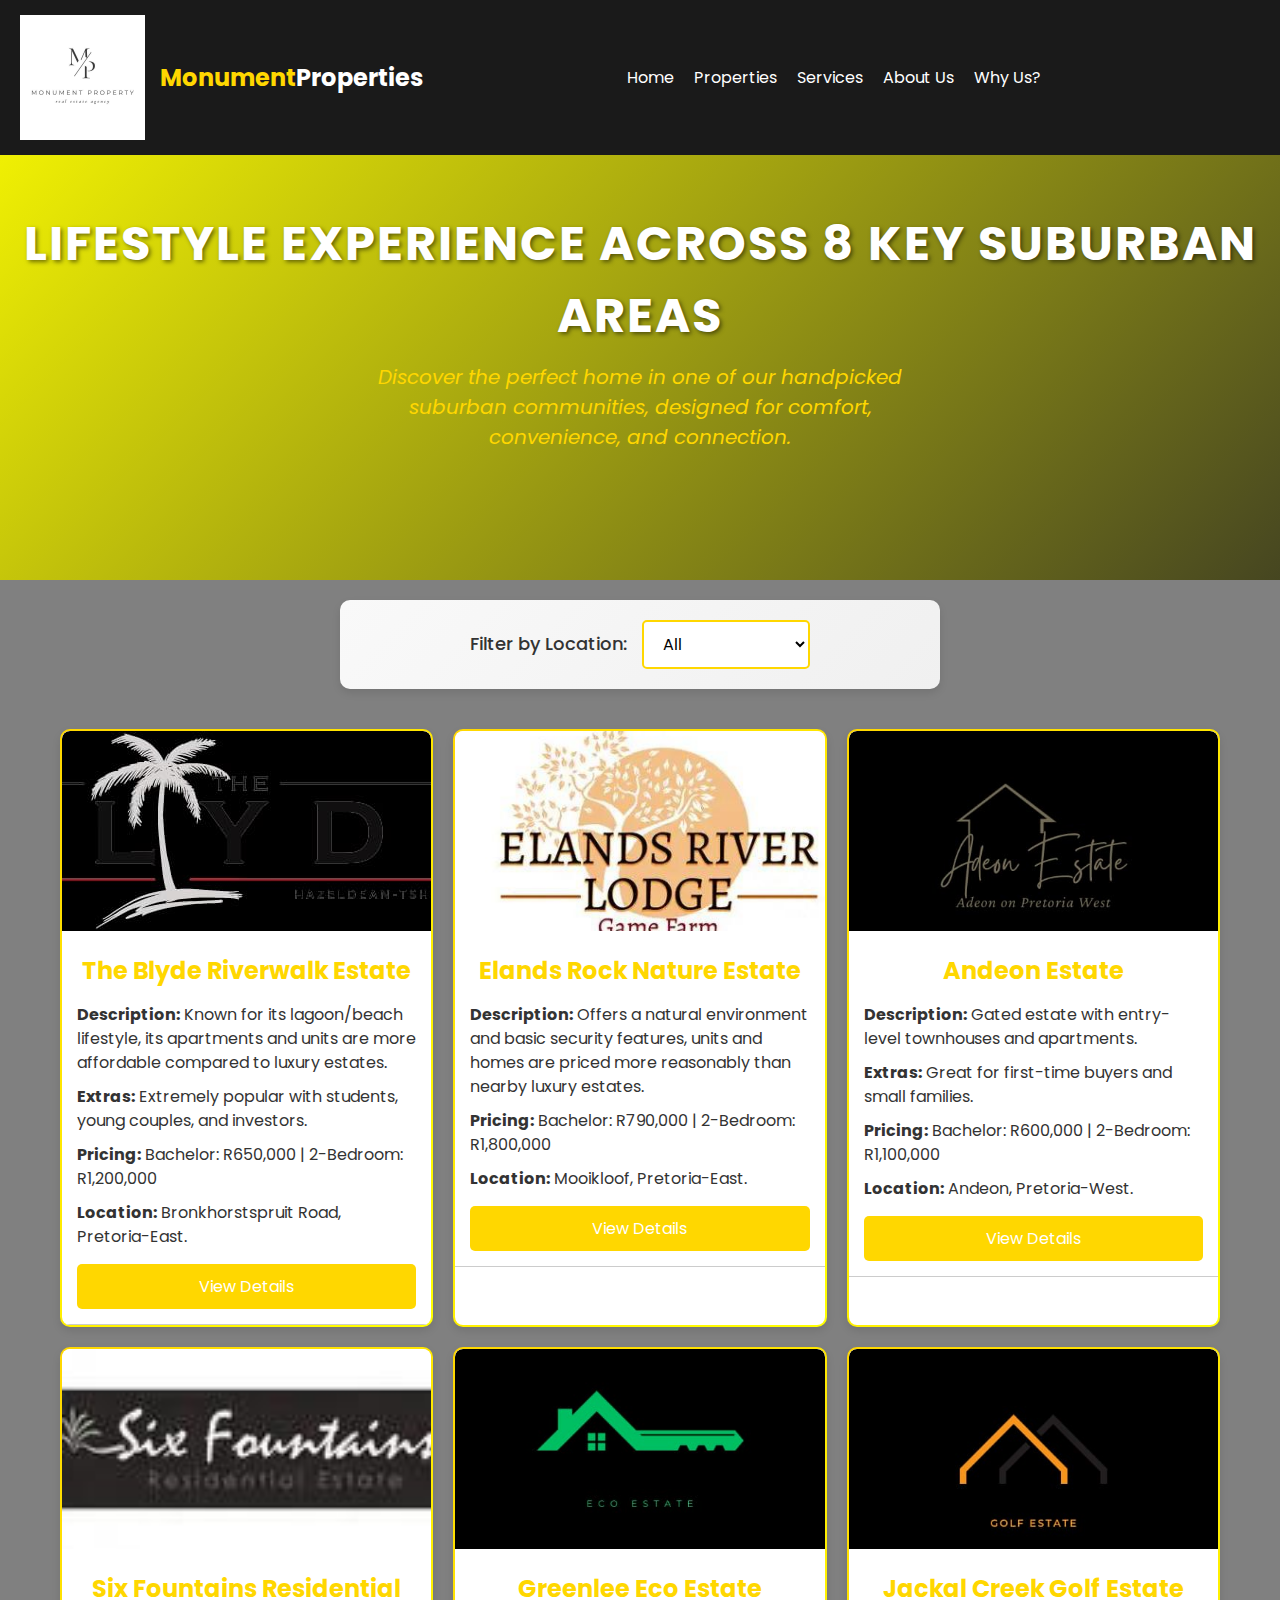
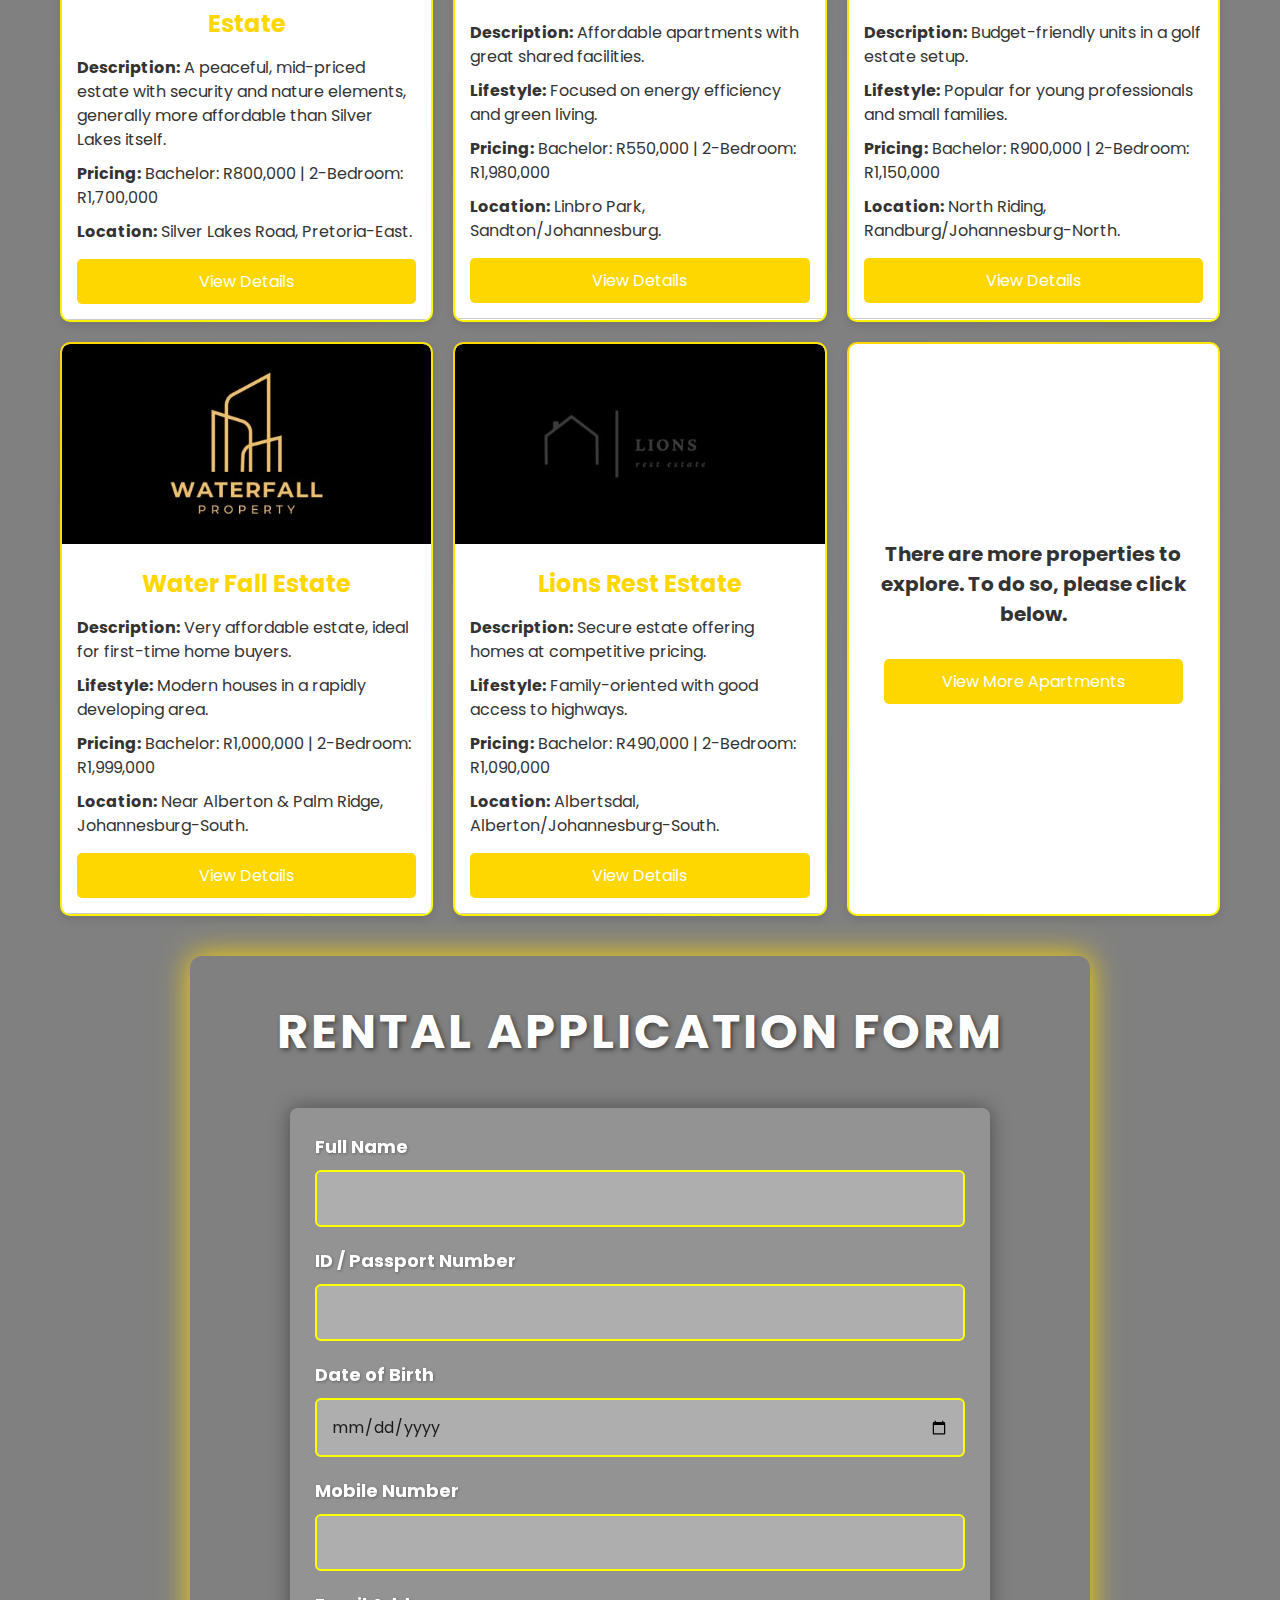
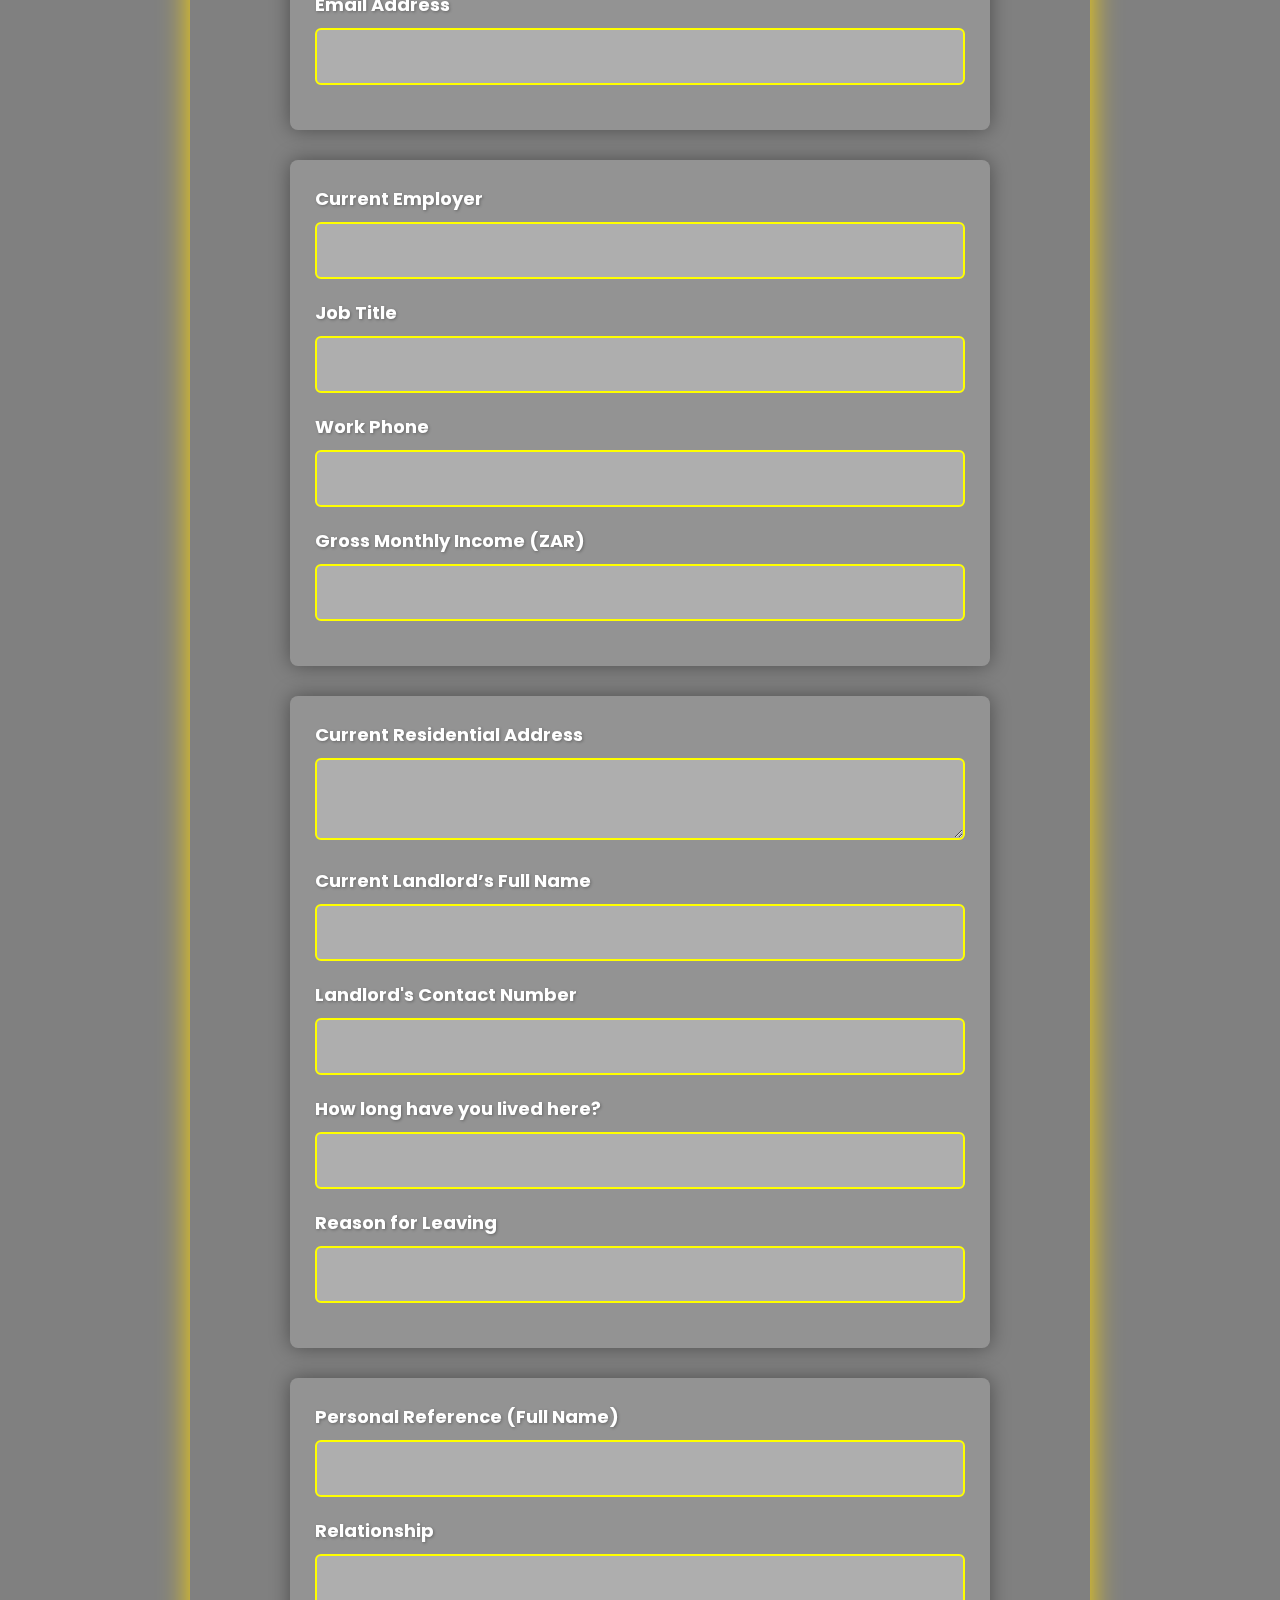
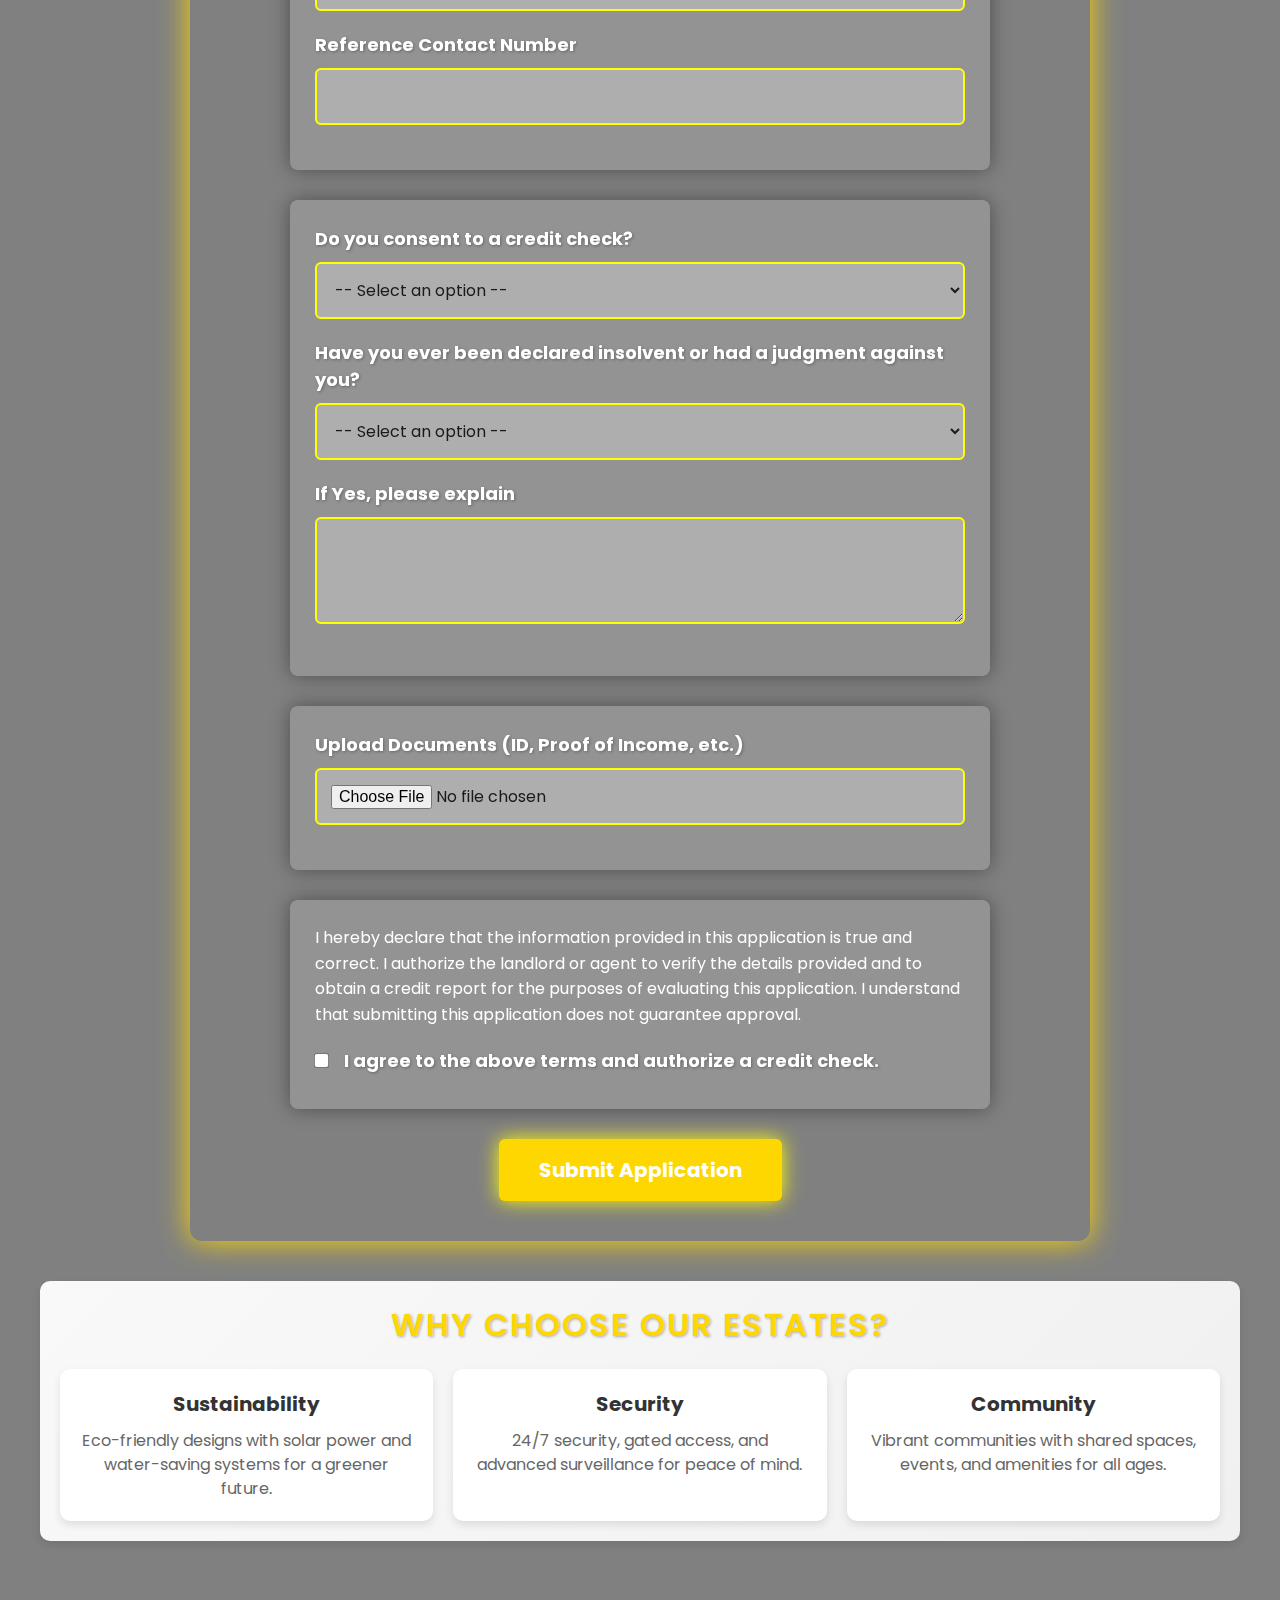
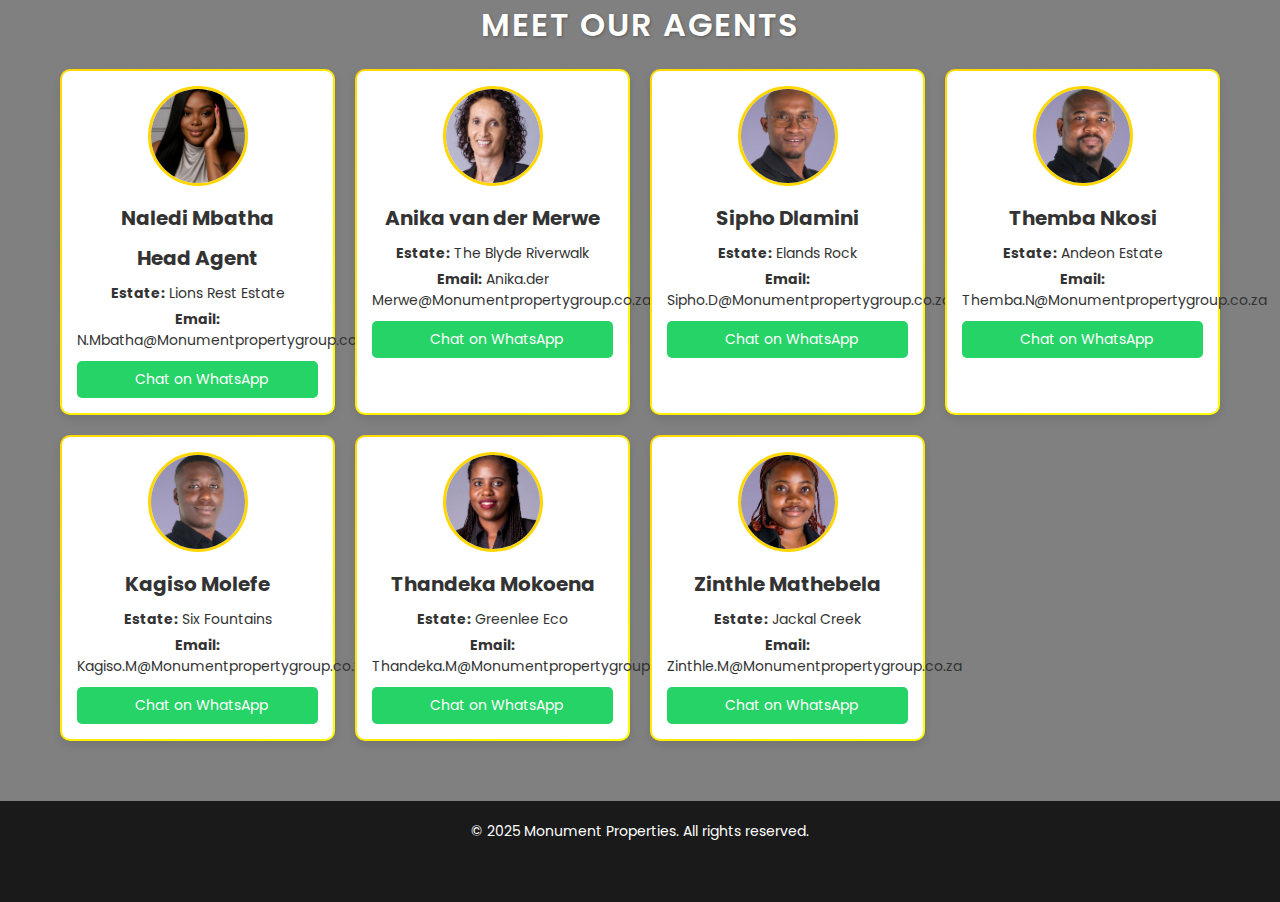
<file: Real-Estate.html>
<!DOCTYPE html>
<html lang="en">
<head>
    <meta charset="UTF-8">
    <meta name="viewport" content="width=device-width, initial-scale=1.0">
    <title>Estates - Monument Properties</title>
    <link rel="stylesheet" href="style.css">
    <link rel="stylesheet" href="https://cdnjs.cloudflare.com/ajax/libs/font-awesome/6.5.2/css/all.min.css" integrity="sha512-SnH5WK+bZxgPHs44uWIX+LLJAJ9/2PkPKZ5QiAj6Ta86w+fsb2TkcmfRyVX3pBnMFcV7oQPJkl9QevSCWr3W6A==" crossorigin="anonymous" referrerpolicy="no-referrer" />
</head>
<body>
    <header>
        <div class="logo-container">
            <img src="Pictures/Logo.jpg" alt="Trinity Properties Logo">
            <div class="company-name">
                <span class="Trinity">Monument</span><span class="Properties">Properties</span>
            </div>
        </div>
        <nav>
            <a href="index.html">Home</a>
            <a href="Real-Estate.html">Properties</a>
            <a href="Services.html">Services</a>
            <a href="AboutUs.html">About Us</a>
            <a href="WhyUs.html">Why Us?</a>
        </nav>
        <div class="icons-container">
            <div class="search-container">
                <form id="search-form">
                    <i class="fas fa-search search-icon" onclick="toggleSearch()"></i>
                    <input type="text" id="search-input" class="search-bar" placeholder="Search Properties...">
                </form>
            </div>
            <div class="user-container">
                <i class="fas fa-user" onclick="toggleAuthModal()"></i>
            </div>
        </div>
    </header>

    <!-- Login/Signup Modal -->
    <div class="auth-modal" id="auth-modal">
        <div class="auth-form">
            <span class="close-btn" onclick="toggleAuthModal()">&times;</span>
            <div class="auth-tabs">
                <button class="tab-btn active" onclick="showTab('login')">Login</button>
                <button class="tab-btn" onclick="showTab('signup')">Sign Up</button>
            </div>
            <!-- Login Form -->
            <div class="form-section active" id="login">
                <form action="https://formspree.io/f/mpwloreq" method="POST">
                    <label for="login-email">Email</label>
                    <input type="email" id="login-email" name="Email" placeholder="Enter your email" required>
                    <label for="login-password">Password</label>
                    <input type="password" id="login-password" name="Password" placeholder="Enter your password" required>
                    <button type="submit">Login</button>
                    <input type="hidden" name="_redirect" value="https://example.com/welcome.html">
                </form>
            </div>
            <!-- Signup Form -->
            <div class="form-section" id="signup">
                <form action="https://formspree.io/f/mpwloreq" method="POST">
                    <label for="signup-name">Full Name</label>
                    <input type="text" id="signup-name" name="Full Name" placeholder="Enter your full name" required>
                    <label for="signup-email">Email</label>
                    <input type="email" id="signup-email" name="Email" placeholder="Enter your email" required>
                    <label for="signup-password">Password</label>
                    <input type="password" id="signup-password" name="Password" placeholder="Create a password" required>
                    <button type="submit">Sign Up</button>
                    <input type="hidden" name="_redirect" value="https://example.com/welcome.html">
                </form>
            </div>
        </div>
    </div>

    <main>
        <section class="real-estates-hero">
            <h1>Lifestyle Experience Across 8 Key Suburban Areas</h1>
            <p>Discover the perfect home in one of our handpicked suburban communities, designed for comfort, convenience, and connection.</p>
        </section>
        <section class="filter-section">
            <label for="lifestyle-filter">Filter by Location: </label>
            <select id="lifestyle-filter">
                <option value="all">All</option>
                <option value="Pretoria">Pretoria</option>
                <option value="Johannesburg">Johannesburg</option>
            </select>
        </section>
        <section class="properties-grid">
            <div class="property-card" data-lifestyle="Pretoria">
                <img src="Pictures/The Blyde.jpg" alt="The Blyde Riverwalk Estate">
                <h3>The Blyde Riverwalk Estate</h3>
                <p><strong>Description:</strong> Known for its lagoon/beach lifestyle, its apartments and units are more affordable compared to luxury estates.</p>
                <p><strong>Extras:</strong> Extremely popular with students, young couples, and investors.</p>
                <p><strong>Pricing:</strong> Bachelor: R650,000 | 2-Bedroom: R1,200,000</p>
                <p><strong>Location:</strong> Bronkhorstspruit Road, Pretoria-East.</p>
                <button class="view-details" data-property="blyde-riverwalk" onclick="toggleDetails('blyde-riverwalk')">View Details</button>
                <div class="details-dropdown" id="dropdown-blyde-riverwalk">
                    <img src="Pictures/H1.jpg" alt="Blyde Riverwalk 2-Bedroom">
                    <p>Spacious 2-bedroom apartment with modern amenities, secure parking, and access to lagoon facilities.</p>
                </div>
            </div>
            <div class="property-card" data-lifestyle="Pretoria">
                <img src="Pictures/ELANDE RIVER.jpg" alt="Elands Rock Nature Estate">
                <h3>Elands Rock Nature Estate</h3>
                <p><strong>Description:</strong> Offers a natural environment and basic security features, units and homes are priced more reasonably than nearby luxury estates.</p>
                <p><strong>Pricing:</strong> Bachelor: R790,000 | 2-Bedroom: R1,800,000</p>
                <p><strong>Location:</strong> Mooikloof, Pretoria-East.</p>
                <button class="view-details" data-property="elands-rock" onclick="toggleDetails('elands-rock')">View Details</button>
                <div class="details-dropdown" id="dropdown-elands-rock">
                    <img src="Pictures/H2.jpg" alt="Elands Rock 2-Bedroom">
                    <p>Spacious 2-bedroom apartment with nature views, secure parking, and community amenities.</p>
                </div>
            </div>
            <div class="property-card" data-lifestyle="Pretoria">
                <img src="Pictures/Adeon.jpg" alt="Andeon Estate">
                <h3>Andeon Estate</h3>
                <p><strong>Description:</strong> Gated estate with entry-level townhouses and apartments.</p>
                <p><strong>Extras:</strong> Great for first-time buyers and small families.</p>
                <p><strong>Pricing:</strong> Bachelor: R600,000 | 2-Bedroom: R1,100,000</p>
                <p><strong>Location:</strong> Andeon, Pretoria-West.</p>
                <button class="view-details" data-property="andeon" onclick="toggleDetails('andeon')">View Details</button>
                <div class="details-dropdown" id="dropdown-andeon">
                    <img src="Pictures/H3.jpg" alt="Andeon 2-Bedroom">
                    <p>Cozy 2-bedroom apartment with modern finishes and secure gated access.</p>
                </div>
            </div>
            <div class="property-card" data-lifestyle="Pretoria">
                <img src="Pictures/SIXFOUNTAINS.jpg" alt="Six Fountains Residential Estate">
                <h3>Six Fountains Residential Estate</h3>
                <p><strong>Description:</strong> A peaceful, mid-priced estate with security and nature elements, generally more affordable than Silver Lakes itself.</p>
                <p><strong>Pricing:</strong> Bachelor: R800,000 | 2-Bedroom: R1,700,000</p>
                <p><strong>Location:</strong> Silver Lakes Road, Pretoria-East.</p>
                <button class="view-details" data-property="six-fountains" onclick="toggleDetails('six-fountains')">View Details</button>
                <div class="details-dropdown" id="dropdown-six-fountains">
                    <img src="Pictures/H4.jpg" alt="Six Fountains 2-Bedroom">
                    <p>Modern 2-bedroom apartment with access to nature trails and secure facilities.</p>
                </div>
            </div>
            <div class="property-card" data-lifestyle="Johannesburg">
                <img src="Pictures/Eco Estate.jpg" alt="Greenlee Eco Estate">
                <h3>Greenlee Eco Estate</h3>
                <p><strong>Description:</strong> Affordable apartments with great shared facilities.</p>
                <p><strong>Lifestyle:</strong> Focused on energy efficiency and green living.</p>
                <p><strong>Pricing:</strong> Bachelor: R550,000 | 2-Bedroom: R1,980,000</p>
                <p><strong>Location:</strong> Linbro Park, Sandton/Johannesburg.</p>
                <button class="view-details" data-property="greenlee-eco" onclick="toggleDetails('greenlee-eco')">View Details</button>
                <div class="details-dropdown" id="dropdown-greenlee-eco">
                    <img src="Pictures/H5.jpg" alt="Greenlee Eco 2-Bedroom">
                    <p>Eco-friendly 2-bedroom apartment with solar power and green community spaces.</p>
                </div>
            </div>
            <div class="property-card" data-lifestyle="Johannesburg">
                <img src="Pictures/Golf Estate.jpg" alt="Jackal Creek Golf Estate">
                <h3>Jackal Creek Golf Estate</h3>
                <p><strong>Description:</strong> Budget-friendly units in a golf estate setup.</p>
                <p><strong>Lifestyle:</strong> Popular for young professionals and small families.</p>
                <p><strong>Pricing:</strong> Bachelor: R900,000 | 2-Bedroom: R1,150,000</p>
                <p><strong>Location:</strong> North Riding, Randburg/Johannesburg-North.</p>
                <button class="view-details" data-property="jackal-creek" onclick="toggleDetails('jackal-creek')">View Details</button>
                <div class="details-dropdown" id="dropdown-jackal-creek">
                    <img src="Pictures/H7.jpg" alt="Jackal Creek 2-Bedroom">
                    <p>Modern 2-bedroom apartment with golf course views and community amenities.</p>
                </div>
            </div>
            <div class="property-card" data-lifestyle="Johannesburg">
                <img src="Pictures/Waterfall.jpg" alt="Water Fall Estate">
                <h3>Water Fall Estate</h3>
                <p><strong>Description:</strong> Very affordable estate, ideal for first-time home buyers.</p>
                <p><strong>Lifestyle:</strong> Modern houses in a rapidly developing area.</p>
                <p><strong>Pricing:</strong> Bachelor: R1,000,000 | 2-Bedroom: R1,999,000</p>
                <p><strong>Location:</strong> Near Alberton & Palm Ridge, Johannesburg-South.</p>
                <button class="view-details" data-property="water-fall" onclick="toggleDetails('water-fall')">View Details</button>
                <div class="details-dropdown" id="dropdown-water-fall">
                    <img src="Pictures/H8.jpg" alt="Water Fall 2-Bedroom">
                    <p>Spacious 2-bedroom home with modern design and secure access.</p>
                </div>
            </div>
            <div class="property-card" data-lifestyle="Johannesburg">
                <img src="Pictures/Lions.jpg" alt="Lions Rest Estate">
                <h3>Lions Rest Estate</h3>
                <p><strong>Description:</strong> Secure estate offering homes at competitive pricing.</p>
                <p><strong>Lifestyle:</strong> Family-oriented with good access to highways.</p>
                <p><strong>Pricing:</strong> Bachelor: R490,000 | 2-Bedroom: R1,090,000</p>
                <p><strong>Location:</strong> Albertsdal, Alberton/Johannesburg-South.</p>
                <button class="view-details" data-property="lions-rest" onclick="toggleDetails('lions-rest')">View Details</button>
                <div class="details-dropdown" id="dropdown-lions-rest">
                    <img src="Pictures/H9.jpg" alt="Lions Rest 2-Bedroom">
                    <p>Cozy 2-bedroom home with family-friendly amenities and secure access.</p>
                </div>
            </div>
            <!-- Apartments Card -->
            <div class="apartments-card">
                <h3>There are more properties to explore. To do so, please click below.</h3>
                <button class="view-more apartments" onclick="toggleApartments()">View More Apartments</button>
            </div>
        </section>

        <!-- Apartments Section -->
        <section class="apartments-section" id="apartments-section" style="display: none;">
            <h2>Different Types of Apartments</h2>
            <p>Explore various apartment options across our estates, including types, prices, locations, and detailed information.</p>
            <div class="apartments-grid">
                <!-- Apartment Card 1: Bachelor Apartment - The Blyde Riverwalk Estate -->
                <div class="property-card" data-lifestyle="Pretoria">
                    <img src="Pictures/The Blyde.jpg" alt="Bachelor Apartment in The Blyde Riverwalk Estate">
                    <h3>Bachelor Apartment - The Blyde Riverwalk Estate</h3>
                    <p><strong>Description:</strong> Compact unit ideal for students or singles, with access to lagoon and beach lifestyle.</p>
                    <p><strong>Extras:</strong> Secure parking, community facilities.</p>
                    <p><strong>Price:</strong> R650,000</p>
                    <p><strong>Location:</strong> Bronkhorstspruit Road, Pretoria-East.</p>
                    <button class="view-details" data-property="blyde-bachelor" onclick="toggleDetails('blyde-bachelor')">View Details</button>
                    <div class="details-dropdown" id="dropdown-blyde-bachelor">
                        <div class="carousel">
                            <div class="carousel-images">
                                <img src="Pictures/apartments/A1/A1.jpg" alt="Bachelor Interior 1" class="carousel-image active">
                                <img src="Pictures/apartments/A1/A2.jpg" alt="Bachelor Interior 2" class="carousel-image">
                                <img src="Pictures/apartments/A1/A3.jpg" alt="Bachelor Interior 3" class="carousel-image">
                                <img src="Pictures/apartments/A1/A4.jpg" alt="Bachelor Interior 4" class="carousel-image">
                                <img src="Pictures/apartments/A1/A5.jpg" alt="Bachelor Interior 5" class="carousel-image">
                                <img src="Pictures/apartments/A1/A6.jpg" alt="Bachelor Interior 6" class="carousel-image">
                                <img src="Pictures/apartments/A1/A7.jpg" alt="Bachelor Interior 7" class="carousel-image">
                                <img src="Pictures/apartments/A1/A8.jpg" alt="Bachelor Interior 8" class="carousel-image">
                                <img src="Pictures/apartments/A1/A9.jpg" alt="Bachelor Interior 9" class="carousel-image">
                                <img src="Pictures/apartments/A1/A10.jpg" alt="Bachelor Interior 10" class="carousel-image">
                            </div>
                            <button class="carousel-prev" onclick="changeSlide('blyde-bachelor', -1)">&#10094;</button>
                            <button class="carousel-next" onclick="changeSlide('blyde-bachelor', 1)">&#10095;</button>
                        </div>
                        <p>Modern finishes, open-plan layout, and proximity to amenities.</p>
                    </div>
                </div>
                <!-- Apartment Card 2: Bachelor Apartment - Adeon Estate -->
                <div class="property-card" data-lifestyle="Pretoria">
                    <img src="Pictures/Adeon.jpg" alt="Bachelor Apartment in Adeon Estate">
                    <h3>Bachelor Apartment - Adeon Estate</h3>
                    <p><strong>Description:</strong> Spacious apartment for young couples or small families, affordable luxury.</p>
                    <p><strong>Extras:</strong> Balcony, gym access, investor-friendly.</p>
                    <p><strong>Price:</strong> R600,000</p>
                    <p><strong>Location:</strong> Andeon, Pretoria-West.</p>
                    <button class="view-details" data-property="andeon-bachelor" onclick="toggleDetails('andeon-bachelor')">View Details</button>
                    <div class="details-dropdown" id="dropdown-andeon-bachelor">
                        <div class="carousel">
                            <div class="carousel-images">
                                <img src="Pictures/apartments/A2/B1.jpg" alt="2-Bedroom Interior 1" class="carousel-image active">
                                <img src="Pictures/apartments/A2/B2.jpg" alt="2-Bedroom Interior 2" class="carousel-image">
                                <img src="Pictures/apartments/A2/B3.jpg" alt="2-Bedroom Interior 3" class="carousel-image">
                                <img src="Pictures/apartments/A2/B4.jpg" alt="2-Bedroom Interior 4" class="carousel-image">
                                <img src="Pictures/apartments/A2/B5.jpg" alt="2-Bedroom Interior 5" class="carousel-image">
                                <img src="Pictures/apartments/A2/B6.jpg" alt="2-Bedroom Interior 6" class="carousel-image">
                                <img src="Pictures/apartments/A2/B7.jpg" alt="2-Bedroom Interior 7" class="carousel-image">
                                <img src="Pictures/apartments/A2/B8.jpg" alt="2-Bedroom Interior 8" class="carousel-image">
                                <img src="Pictures/apartments/A2/B9.jpg" alt="2-Bedroom Interior 9" class="carousel-image">
                                <img src="Pictures/apartments/A2/B10.jpg" alt="2-Bedroom Interior 10" class="carousel-image">
                            </div>
                            <button class="carousel-prev" onclick="changeSlide('andeon-bachelor', -1)">&#10094;</button>
                            <button class="carousel-next" onclick="changeSlide('andeon-bachelor', 1)">&#10095;</button>
                        </div>
                        <p>Two bathrooms, modern kitchen, and scenic views.</p>
                    </div>
                </div>
                <!-- Apartment Card 3: Bachelor Apartment - Elands Rock Nature Estate -->
                <div class="property-card" data-lifestyle="Pretoria">
                    <img src="Pictures/ELANDE RIVER.jpg" alt="Bachelor Apartment in Elands Rock Nature Estate">
                    <h3>Bachelor Apartment - Elands Rock Nature Estate</h3>
                    <p><strong>Description:</strong> Nature-inspired unit with basic security and reasonable pricing.</p>
                    <p><strong>Extras:</strong> Hiking trails, pet-friendly.</p>
                    <p><strong>Price:</strong> R790,000</p>
                    <p><strong>Location:</strong> Mooikloof, Pretoria-East.</p>
                    <button class="view-details" data-property="elands-bachelor" onclick="toggleDetails('elands-bachelor')">View Details</button>
                    <div class="details-dropdown" id="dropdown-elands-bachelor">
                        <div class="carousel">
                            <div class="carousel-images">
                                <img src="Pictures/apartments/A3/C1.jpg" alt="Bachelor Interior 1" class="carousel-image active">
                                <img src="Pictures/apartments/A3/C2.jpg" alt="Bachelor Interior 2" class="carousel-image">
                                <img src="Pictures/apartments/A3/C3.jpg" alt="Bachelor Interior 3" class="carousel-image">
                                <img src="Pictures/apartments/A3/C4.jpg" alt="Bachelor Interior 4" class="carousel-image">
                                <img src="Pictures/apartments/A3/C5.jpg" alt="Bachelor Interior 5" class="carousel-image">
                                <img src="Pictures/apartments/A3/C6.jpg" alt="Bachelor Interior 6" class="carousel-image">
                                <img src="Pictures/apartments/A3/C7.jpg" alt="Bachelor Interior 7" class="carousel-image">
                                <img src="Pictures/apartments/A3/C8.jpg" alt="Bachelor Interior 8" class="carousel-image">
                                <img src="Pictures/apartments/A3/C9.jpg" alt="Bachelor Interior 9" class="carousel-image">
                                <img src="Pictures/apartments/A3/C10.jpg" alt="Bachelor Interior 10" class="carousel-image">
                            </div>
                            <button class="carousel-prev" onclick="changeSlide('elands-bachelor', -1)">&#10094;</button>
                            <button class="carousel-next" onclick="changeSlide('elands-bachelor', 1)">&#10095;</button>
                        </div>
                        <p>Cozy space surrounded by natural environment.</p>
                    </div>
                </div>
                <!-- Apartment Card 4: 2-Bedroom Apartment - Greenlee Eco Estate -->
                <div class="property-card" data-lifestyle="Johannesburg">
                    <img src="Pictures/GREENLEE.jpg" alt="2-Bedroom Apartment in Greenlee Eco Estate">
                    <h3>2-Bedroom Apartment - Greenlee Eco Estate</h3>
                    <p><strong>Description:</strong> Eco-friendly apartment focused on sustainability and shared facilities.</p>
                    <p><strong>Extras:</strong> Solar power, green spaces.</p>
                    <p><strong>Price:</strong> R1,980,000</p>
                    <p><strong>Location:</strong> Linbro Park, Sandton/Johannesburg.</p>
                    <button class="view-details" data-property="greenlee-2bed" onclick="toggleDetails('greenlee-2bed')">View Details</button>
                    <div class="details-dropdown" id="dropdown-greenlee-2bed">
                        <div class="carousel">
                            <div class="carousel-images">
                                <img src="Pictures/apartments/A4/D1.jpg" alt="2-Bedroom Interior 1" class="carousel-image active">
                                <img src="Pictures/apartments/A4/D2.jpg" alt="2-Bedroom Interior 2" class="carousel-image">
                                <img src="Pictures/apartments/A4/D3.jpg" alt="2-Bedroom Interior 3" class="carousel-image">
                                <img src="Pictures/apartments/A4/D4.jpg" alt="2-Bedroom Interior 4" class="carousel-image">
                                <img src="Pictures/apartments/A4/D5.jpg" alt="2-Bedroom Interior 5" class="carousel-image">
                                <img src="Pictures/apartments/A4/D6.jpg" alt="2-Bedroom Interior 6" class="carousel-image">
                                <img src="Pictures/apartments/A4/D7.jpg" alt="2-Bedroom Interior 7" class="carousel-image">
                                <img src="Pictures/apartments/A4/D8.jpg" alt="2-Bedroom Interior 8" class="carousel-image">
                                <img src="Pictures/apartments/A4/D9.jpg" alt="2-Bedroom Interior 9" class="carousel-image">
                                <img src="Pictures/apartments/A4/Crop93x62.jpg" alt="2-Bedroom Interior 10" class="carousel-image">
                            </div>
                            <button class="carousel-prev" onclick="changeSlide('greenlee-2bed', -1)">&#10094;</button>
                            <button class="carousel-next" onclick="changeSlide('greenlee-2bed', 1)">&#10095;</button>
                        </div>
                        <p>Energy-efficient design with modern amenities.</p>
                    </div>
                </div>
                <!-- Apartment Card 5: 2-Bedroom Apartment - Six Fountains Residential Estate -->
                <div class="property-card" data-lifestyle="Johannesburg">
                    <img src="Pictures/SIXFOUNTAINS.jpg" alt="2-Bedroom Apartment in Six Fountains Residential Estate">
                    <h3>2-Bedroom Apartment - Six Fountains Residential Estate</h3>
                    <p><strong>Description:</strong> Eco-friendly apartment focused on sustainability and shared facilities.</p>
                    <p><strong>Extras:</strong> Solar power, green spaces.</p>
                    <p><strong>Price:</strong> R1,700,000</p>
                    <p><strong>Location:</strong> Silver Lakes Road, Pretoria-East.</p>
                    <button class="view-details" data-property="sixfountains-2bed" onclick="toggleDetails('sixfountains-2bed')">View Details</button>
                    <div class="details-dropdown" id="dropdown-sixfountains-2bed">
                        <div class="carousel">
                            <div class="carousel-images">
                                <img src="Pictures/apartments/A5/E1.jpg" alt="2-Bedroom Interior 1" class="carousel-image active">
                                <img src="Pictures/apartments/A5/E2.jpg" alt="2-Bedroom Interior 2" class="carousel-image">
                                <img src="Pictures/apartments/A5/E3.jpg" alt="2-Bedroom Interior 3" class="carousel-image">
                                <img src="Pictures/apartments/A5/E4.jpg" alt="2-Bedroom Interior 4" class="carousel-image">
                                <img src="Pictures/apartments/A5/E5.jpg" alt="2-Bedroom Interior 5" class="carousel-image">
                                <img src="Pictures/apartments/A5/E6.jpg" alt="2-Bedroom Interior 6" class="carousel-image">
                                <img src="Pictures/apartments/A5/E7.jpg" alt="2-Bedroom Interior 7" class="carousel-image">
                                <img src="Pictures/apartments/A5/E8.jpg" alt="2-Bedroom Interior 8" class="carousel-image">
                                <img src="Pictures/apartments/A5/E9.jpg" alt="2-Bedroom Interior 9" class="carousel-image">
                                <img src="Pictures/apartments/A5/Crop320x213.jpg" alt="2-Bedroom Interior 10" class="carousel-image">
                            </div>
                            <button class="carousel-prev" onclick="changeSlide('sixfountains-2bed', -1)">&#10094;</button>
                            <button class="carousel-next" onclick="changeSlide('sixfountains-2bed', 1)">&#10095;</button>
                        </div>
                        <p>Luxurious Experience.</p>
                    </div>
                </div>
                <!-- Apartment Card 6: 2-Bedroom Apartment - Greenlee Eco Estate -->
                <div class="property-card" data-lifestyle="Johannesburg">
                    <img src="Pictures/Eco Estate.jpg" alt="2-Bedroom Apartment in Greenlee Eco Estate">
                    <h3>2-Bedroom Apartment - Greenlee Eco Estate</h3>
                    <p><strong>Description:</strong> Eco-friendly apartment focused on sustainability and shared facilities.</p>
                    <p><strong>Extras:</strong> Solar power, green spaces.</p>
                    <p><strong>Price:</strong> R1,980,000</p>
                    <p><strong>Location:</strong> Linbro Park, Sandton/Johannesburg.</p>
                    <button class="view-details" data-property="eco-2bed" onclick="toggleDetails('eco-2bed')">View Details</button>
                    <div class="details-dropdown" id="dropdown-eco-2bed">
                        <div class="carousel">
                            <div class="carousel-images">
                                <img src="Pictures/apartments/A6/F1.jpg" alt="2-Bedroom Interior 1" class="carousel-image active">
                                <img src="Pictures/apartments/A6/F2.jpg" alt="2-Bedroom Interior 2" class="carousel-image">
                                <img src="Pictures/apartments/A6/F3.jpg" alt="2-Bedroom Interior 3" class="carousel-image">
                                <img src="Pictures/apartments/A6/F4.jpg" alt="2-Bedroom Interior 4" class="carousel-image">
                                <img src="Pictures/apartments/A6/F5.jpg" alt="2-Bedroom Interior 5" class="carousel-image">
                                <img src="Pictures/apartments/A6/F6.jpg" alt="2-Bedroom Interior 6" class="carousel-image">
                                <img src="Pictures/apartments/A6/F7.jpg" alt="2-Bedroom Interior 7" class="carousel-image">
                                <img src="Pictures/apartments/A6/F8.jpg" alt="2-Bedroom Interior 8" class="carousel-image">
                                <img src="Pictures/apartments/A6/F9.jpg" alt="2-Bedroom Interior 9" class="carousel-image">
                                <img src="Pictures/apartments/A6/Crop320x213.jpg" alt="2-Bedroom Interior 10" class="carousel-image">
                            </div>
                            <button class="carousel-prev" onclick="changeSlide('eco-2bed', -1)">&#10094;</button>
                            <button class="carousel-next" onclick="changeSlide('eco-2bed', 1)">&#10095;</button>
                        </div>
                        <p>Energy-efficient design with modern amenities.</p>
                    </div>
                </div>
                <!-- Apartment Card 7: 2-Bedroom Apartment - Jackal Creek Golf Estate -->
                <div class="property-card" data-lifestyle="Johannesburg">
                    <img src="Pictures/Golf Estate.jpg" alt="2-Bedroom Apartment in Jackal Creek Golf Estate">
                    <h3>2-Bedroom Apartment - Jackal Creek Golf Estate</h3>
                    <p><strong>Description:</strong> Eco-friendly apartment focused on sustainability and shared facilities.</p>
                    <p><strong>Extras:</strong> Solar power, green spaces.</p>
                    <p><strong>Price:</strong> R1,150,000</p>
                    <p><strong>Location:</strong> North Riding, Randburg/Johannesburg-North.</p>
                    <button class="view-details" data-property="golf-2bed" onclick="toggleDetails('golf-2bed')">View Details</button>
                    <div class="details-dropdown" id="dropdown-golf-2bed">
                        <div class="carousel">
                            <div class="carousel-images">
                                <img src="Pictures/apartments/A7/G1.jpg" alt="2-Bedroom Interior 1" class="carousel-image active">
                                <img src="Pictures/apartments/A7/G2.jpg" alt="2-Bedroom Interior 2" class="carousel-image">
                                <img src="Pictures/apartments/A7/G3.jpg" alt="2-Bedroom Interior 3" class="carousel-image">
                                <img src="Pictures/apartments/A7/G4.jpg" alt="2-Bedroom Interior 4" class="carousel-image">
                                <img src="Pictures/apartments/A7/G5.jpg" alt="2-Bedroom Interior 5" class="carousel-image">
                                <img src="Pictures/apartments/A7/G6.jpg" alt="2-Bedroom Interior 6" class="carousel-image">
                                <img src="Pictures/apartments/A7/G7.jpg" alt="2-Bedroom Interior 7" class="carousel-image">
                                <img src="Pictures/apartments/A7/G8.jpg" alt="2-Bedroom Interior 8" class="carousel-image">
                                <img src="Pictures/apartments/A7/G9.jpg" alt="2-Bedroom Interior 9" class="carousel-image">
                                <img src="Pictures/apartments/A7/Crop320x213.jpg" alt="2-Bedroom Interior 10" class="carousel-image">
                            </div>
                            <button class="carousel-prev" onclick="changeSlide('golf-2bed', -1)">&#10094;</button>
                            <button class="carousel-next" onclick="changeSlide('golf-2bed', 1)">&#10095;</button>
                        </div>
                        <p>Energy-efficient design with modern amenities.</p>
                    </div>
                </div>
                <!-- Apartment Card 8: Bachelor Apartment - Water Fall Estate -->
                <div class="property-card" data-lifestyle="Pretoria">
                    <img src="Pictures/Waterfall.jpg" alt="Bachelor Apartment in Elands Water Fall Estate">
                    <h3>Bachelor Apartment - Water Fall Estate</h3>
                    <p><strong>Description:</strong> Nature-inspired unit with basic security and reasonable pricing.</p>
                    <p><strong>Extras:</strong> Hiking trails, pet-friendly.</p>
                    <p><strong>Price:</strong> R1,000,000</p>
                    <p><strong>Location:</strong> Near Alberton & Palm Ridge, Johannesburg-South.</p>
                    <button class="view-details" data-property="Waterfall-bachelor" onclick="toggleDetails('Waterfall-bachelor')">View Details</button>
                    <div class="details-dropdown" id="dropdown-Waterfall-bachelor">
                        <div class="carousel">
                            <div class="carousel-images">
                                <img src="Pictures/apartments/A8/H1.jpg" alt="Bachelor Interior 1" class="carousel-image active">
                                <img src="Pictures/apartments/A8/H2.jpg" alt="Bachelor Interior 2" class="carousel-image">
                                <img src="Pictures/apartments/A8/H3.jpg" alt="Bachelor Interior 3" class="carousel-image">
                                <img src="Pictures/apartments/A8/H4.jpg" alt="Bachelor Interior 4" class="carousel-image">
                                <img src="Pictures/apartments/A8/H5.jpg" alt="Bachelor Interior 5" class="carousel-image">
                                <img src="Pictures/apartments/A8/H6.jpg" alt="Bachelor Interior 6" class="carousel-image">
                                <img src="Pictures/apartments/A8/H7.jpg" alt="Bachelor Interior 7" class="carousel-image">
                                <img src="Pictures/apartments/A8/H8.jpg" alt="Bachelor Interior 8" class="carousel-image">
                                <img src="Pictures/apartments/A8/H9.jpg" alt="Bachelor Interior 9" class="carousel-image">
                                <img src="Pictures/apartments/A8/H10.jpg" alt="Bachelor Interior 10" class="carousel-image">
                            </div>
                            <button class="carousel-prev" onclick="changeSlide('Waterfall-bachelor', -1)">&#10094;</button>
                            <button class="carousel-next" onclick="changeSlide('Waterfall-bachelor', 1)">&#10095;</button>
                        </div>
                        <p>Cozy space surrounded by natural environment.</p>
                    </div>
                </div>
                <!-- Apartment Card 9: Bachelor Apartment - Lions Rest Estate -->
                <div class="property-card" data-lifestyle="Pretoria">
                    <img src="Pictures/Lions.jpg" alt="Bachelor Apartment in Lions Rest Estate">
                    <h3>Bachelor Apartment - Lions Rest Estate</h3>
                    <p><strong>Description:</strong> Nature-inspired unit with basic security and reasonable pricing.</p>
                    <p><strong>Extras:</strong> Hiking trails, pet-friendly.</p>
                    <p><strong>Price:</strong> R490,000</p>
                    <p><strong>Location:</strong> Albertsdal, Alberton/Johannesburg-South.</p>
                    <button class="view-details" data-property="Lions-bachelor" onclick="toggleDetails('Lions-bachelor')">View Details</button>
                    <div class="details-dropdown" id="dropdown-Lions-bachelor">
                        <div class="carousel">
                            <div class="carousel-images">
                                <img src="Pictures/apartments/A4/A3/C1.jpg" alt="Bachelor Interior 1" class="carousel-image active">
                                <img src="Pictures/apartments/A4/A3/C2.jpg" alt="Bachelor Interior 2" class="carousel-image">
                                <img src="Pictures/apartments/A4/A3/C3.jpg" alt="Bachelor Interior 3" class="carousel-image">
                                <img src="Pictures/apartments/A4/A3/C4.jpg" alt="Bachelor Interior 4" class="carousel-image">
                                <img src="Pictures/apartments/A4/A3/C5.jpg" alt="Bachelor Interior 5" class="carousel-image">
                                <img src="Pictures/apartments/A4/A3/C6.jpg" alt="Bachelor Interior 6" class="carousel-image">
                                <img src="Pictures/apartments/A4/A3/C7.jpg" alt="Bachelor Interior 7" class="carousel-image">
                                <img src="Pictures/apartments/A4/A3/C8.jpg" alt="Bachelor Interior 8" class="carousel-image">
                                <img src="Pictures/apartments/A4/A3/C9.jpg" alt="Bachelor Interior 9" class="carousel-image">
                                <img src="Pictures/apartments/A4/A3/C10.jpg" alt="Bachelor Interior 10" class="carousel-image">
                            </div>
                            <button class="carousel-prev" onclick="changeSlide('Lions-bachelor', -1)">&#10094;</button>
                            <button class="carousel-next" onclick="changeSlide('Lions-bachelor', 1)">&#10095;</button>
                        </div>
                        <p>Cozy space surrounded by natural environment.</p>
                    </div>
                </div>
                <!-- Add more apartment cards as needed -->
            </div>
        </section>

        <form action="https://formspree.io/f/mpwloreq" method="POST" enctype="multipart/form-data" class="rental-form">
            <h2>Rental Application Form</h2>

            <!-- Personal Details -->
            <div class="section">
                <label for="fullName">Full Name</label>
                <input type="text" id="fullName" name="Full Name" required>

                <label for="idNumber">ID / Passport Number</label>
                <input type="text" id="idNumber" name="ID Number" required>

                <label for="dob">Date of Birth</label>
                <input type="date" id="dob" name="Date of Birth" required>

                <label for="phone">Mobile Number</label>
                <input type="tel" id="phone" name="Phone" required>

                <label for="email">Email Address</label>
                <input type="email" id="email" name="Email" required>
            </div>

            <!-- Employment Info -->
            <div class="section">
                <label for="employer">Current Employer</label>
                <input type="text" id="employer" name="Employer" required>

                <label for="jobTitle">Job Title</label>
                <input type="text" id="jobTitle" name="Job Title">

                <label for="workPhone">Work Phone</label>
                <input type="tel" id="workPhone" name="Work Phone">

                <label for="monthlyIncome">Gross Monthly Income (ZAR)</label>
                <input type="number" id="monthlyIncome" name="Monthly Income" required>
            </div>

            <!-- Rental History -->
            <div class="section">
                <label for="currentAddress">Current Residential Address</label>
                <textarea id="currentAddress" name="Current Address" rows="2" required></textarea>

                <label for="landlordName">Current Landlord’s Full Name</label>
                <input type="text" id="landlordName" name="Landlord Name">

                <label for="landlordPhone">Landlord's Contact Number</label>
                <input type="tel" id="landlordPhone" name="Landlord Phone">

                <label for="durationAtAddress">How long have you lived here?</label>
                <input type="text" id="durationAtAddress" name="Duration at Address">

                <label for="reasonForLeaving">Reason for Leaving</label>
                <input type="text" id="reasonForLeaving" name="Reason for Leaving">
            </div>

            <!-- References -->
            <div class="section">
                <label for="referenceName">Personal Reference (Full Name)</label>
                <input type="text" id="referenceName" name="Reference Name" required>

                <label for="referenceRelation">Relationship</label>
                <input type="text" id="referenceRelation" name="Reference Relationship">

                <label for="referencePhone">Reference Contact Number</label>
                <input type="tel" id="referencePhone" name="Reference Phone" required>
            </div>

            <!-- Credit Check Section -->
            <div class="section">
                <label for="creditConsent">Do you consent to a credit check?</label>
                <select id="creditConsent" name="Credit Consent" required>
                    <option value="">-- Select an option --</option>
                    <option value="Yes">Yes</option>
                    <option value="No">No</option>
                </select>

                <label for="creditHistory">Have you ever been declared insolvent or had a judgment against you?</label>
                <select id="creditHistory" name="Credit History" required>
                    <option value="">-- Select an option --</option>
                    <option value="No">No</option>
                    <option value="Yes">Yes</option>
                </select>

                <label for="declarationDetails">If Yes, please explain</label>
                <textarea id="declarationDetails" name="Credit Explanation" rows="3"></textarea>
            </div>

            <!-- Document Upload -->
            <div class="section">
                <label for="documentUpload">Upload Documents (ID, Proof of Income, etc.)</label>
                <input type="file" id="documentUpload" name="attachment" accept=".pdf,.jpg,.jpeg,.png">
            </div>

            <!-- Declaration -->
            <div class="section">
                <p class="consent-text">
                    I hereby declare that the information provided in this application is true and correct. I authorize the landlord or agent to verify the details provided and to obtain a credit report for the purposes of evaluating this application. I understand that submitting this application does not guarantee approval.
                </p>
                <label>
                    <input type="checkbox" name="Agreement" required>
                    I agree to the above terms and authorize a credit check.
                </label>
            </div>

            <!-- Redirect on success -->
            <input type="hidden" name="_redirect" value="https://Trinityproperty.co.za/thank-you.html">

            <button type="submit">Submit Application</button>
        </form>

        <section class="why-estates">
            <h2>Why Choose Our Estates?</h2>
            <div class="benefits-grid">
                <div class="benefit-card">
                    <i class="fas fa-tree benefit-icon"></i>
                    <h3>Sustainability</h3>
                    <p>Eco-friendly designs with solar power and water-saving systems for a greener future.</p>
                </div>
                <div class="benefit-card">
                    <i class="fas fa-shield-alt benefit-icon"></i>
                    <h3>Security</h3>
                    <p>24/7 security, gated access, and advanced surveillance for peace of mind.</p>
                </div>
                <div class="benefit-card">
                    <i class="fas fa-users benefit-icon"></i>
                    <h3>Community</h3>
                    <p>Vibrant communities with shared spaces, events, and amenities for all ages.</p>
                </div>
            </div>
        </section>
        <section class="agents-section">
            <h2>Meet Our Agents</h2>
            <div class="agents-grid">
                <div class="agent">
                    <img src="Pictures/AGENT7.jpg" alt="Buhlebenkosi Mbatha" class="agent-photo">
                    <h4>Naledi Mbatha</h4>
                    <h4>Head Agent</h4>
                    <p><strong>Estate:</strong> Lions Rest Estate</p>
                    <p><strong>Email:</strong> N.Mbatha@Monumentpropertygroup.co.za</p>
                    <p><strong></strong></p>
                    <a href="https://wa.me/0835657270" class="whatsapp-link"><i class="fab fa-whatsapp"></i> Chat on WhatsApp</a>
                </div>
                <div class="agent">
                    <img src="Pictures/AGENT1.jpg" alt="Anika van der Merwe" class="agent-photo">
                    <h4>Anika van der Merwe</h4>
                    <p><strong>Estate:</strong> The Blyde Riverwalk</p>
                    <p><strong>Email:</strong> Anika.der Merwe@Monumentpropertygroup.co.za</p>
                    <p><strong></strong> </p>
                    <a href="https://wa.me/0835657270" class="whatsapp-link"><i class="fab fa-whatsapp"></i> Chat on WhatsApp</a>
                </div>
                <div class="agent">
                    <img src="Pictures/AGENT2.jpg" alt="Sipho Dlamini" class="agent-photo">
                    <h4>Sipho Dlamini</h4>
                    <p><strong>Estate:</strong> Elands Rock</p>
                    <p><strong>Email:</strong> Sipho.D@Monumentpropertygroup.co.za</p>
                    <p><strong></strong> </p>
                    <a href="https://wa.me/0718019409" class="whatsapp-link"><i class="fab fa-whatsapp"></i> Chat on WhatsApp</a>
                </div>
                <div class="agent">
                    <img src="Pictures/AGENT3.jpg" alt="Themba Nkosi" class="agent-photo">
                    <h4>Themba Nkosi</h4>
                    <p><strong>Estate:</strong> Andeon Estate</p>
                    <p><strong>Email:</strong> Themba.N@Monumentpropertygroup.co.za</p>
                    <p><strong></strong> </p>
                    <a href="https://wa.me/0718019409" class="whatsapp-link"><i class="fab fa-whatsapp"></i> Chat on WhatsApp</a>
                </div>
                <div class="agent">
                    <img src="Pictures/AGENT4.jpg" alt="Kagiso Molefe" class="agent-photo">
                    <h4>Kagiso Molefe</h4>
                    <p><strong>Estate:</strong> Six Fountains</p>
                    <p><strong>Email:</strong> Kagiso.M@Monumentpropertygroup.co.za</p>
                    <p><strong></strong></p>
                    <a href="https://wa.me/0718019409" class="whatsapp-link"><i class="fab fa-whatsapp"></i> Chat on WhatsApp</a>
                </div>
                <div class="agent">
                    <img src="Pictures/AGENT5.jpg" alt="Thandeka Mokoena" class="agent-photo">
                    <h4>Thandeka Mokoena</h4>
                    <p><strong>Estate:</strong> Greenlee Eco</p>
                    <p><strong>Email:</strong> Thandeka.M@Monumentpropertygroup.co.za</p>
                    <p><strong></strong> </p>
                    <a href="https://wa.me/0835657270" class="whatsapp-link"><i class="fab fa-whatsapp"></i> Chat on WhatsApp</a>
                </div>
                <div class="agent">
                    <img src="Pictures/AGENT6.jpg" alt="Zinthle Mathebela" class="agent-photo">
                    <h4>Zinthle Mathebela</h4>
                    <p><strong>Estate:</strong> Jackal Creek</p>
                    <p><strong>Email:</strong> Zinthle.M@Monumentpropertygroup.co.za</p>
                    <p><strong></strong> </p>
                    <a href="https://wa.me/0835657270" class="whatsapp-link"><i class="fab fa-whatsapp"></i> Chat on WhatsApp</a>
                </div>
            </div>
        </section> 
    </main>
    <footer>
        <p>&copy; 2025 Monument Properties. All rights reserved.</p>
        <div class="social-links">
            <a href="https://www.instagram.com" target="_blank" aria-label="Instagram"><i class="fab fa-instagram"></i></a>
            <a href="https://www.facebook.com" target="_blank" aria-label="Facebook"><i class="fab fa-facebook-f"></i></a>
            <a href="https://www.linkedin.com" target="_blank" aria-label="LinkedIn"><i class="fab fa-linkedin-in"></i></a>
            <a href="https://www.youtube.com" target="_blank" aria-label="YouTube"><i class="fab fa-youtube"></i></a>
            <a href="https://www.tiktok.com" target="_blank" aria-label="TikTok"><i class="fab fa-tiktok"></i></a> 
        </div>
    </footer>
    <script src="scripts.js"></script>
</body>
</html>
</file>
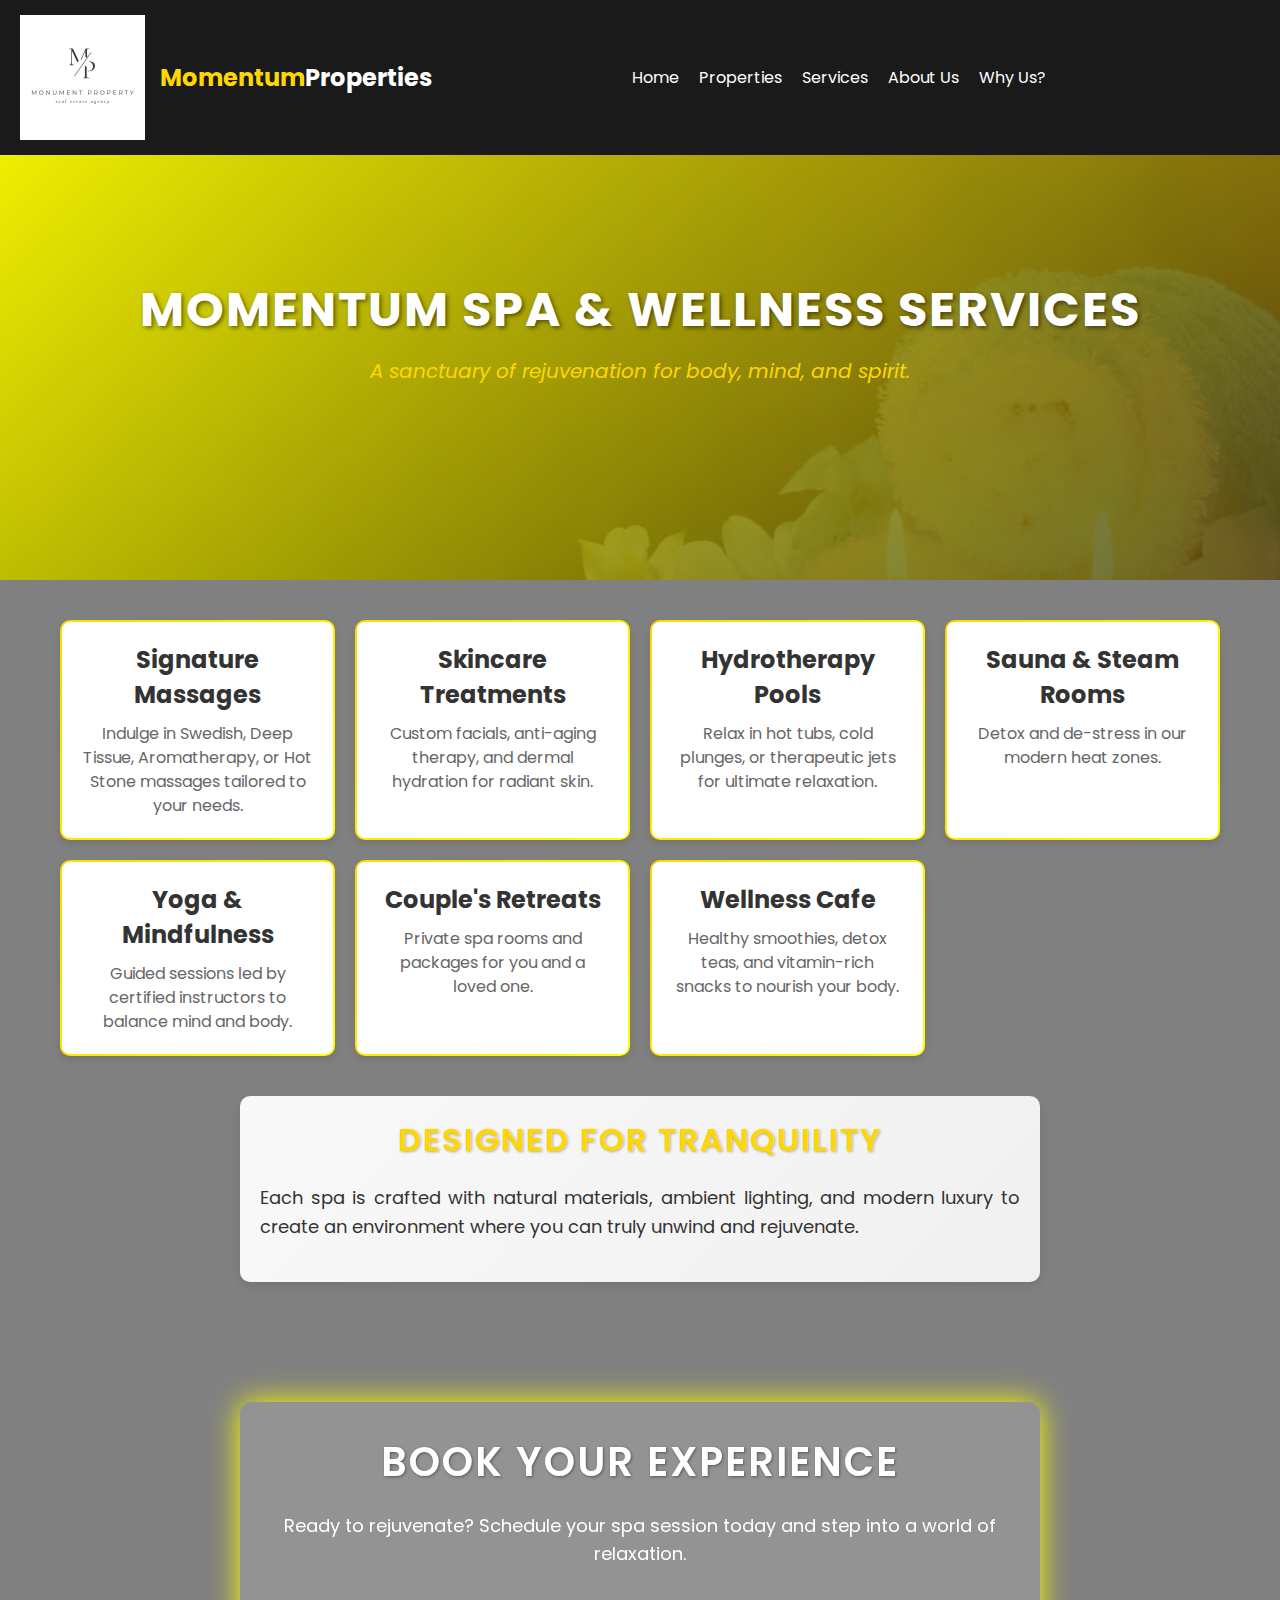
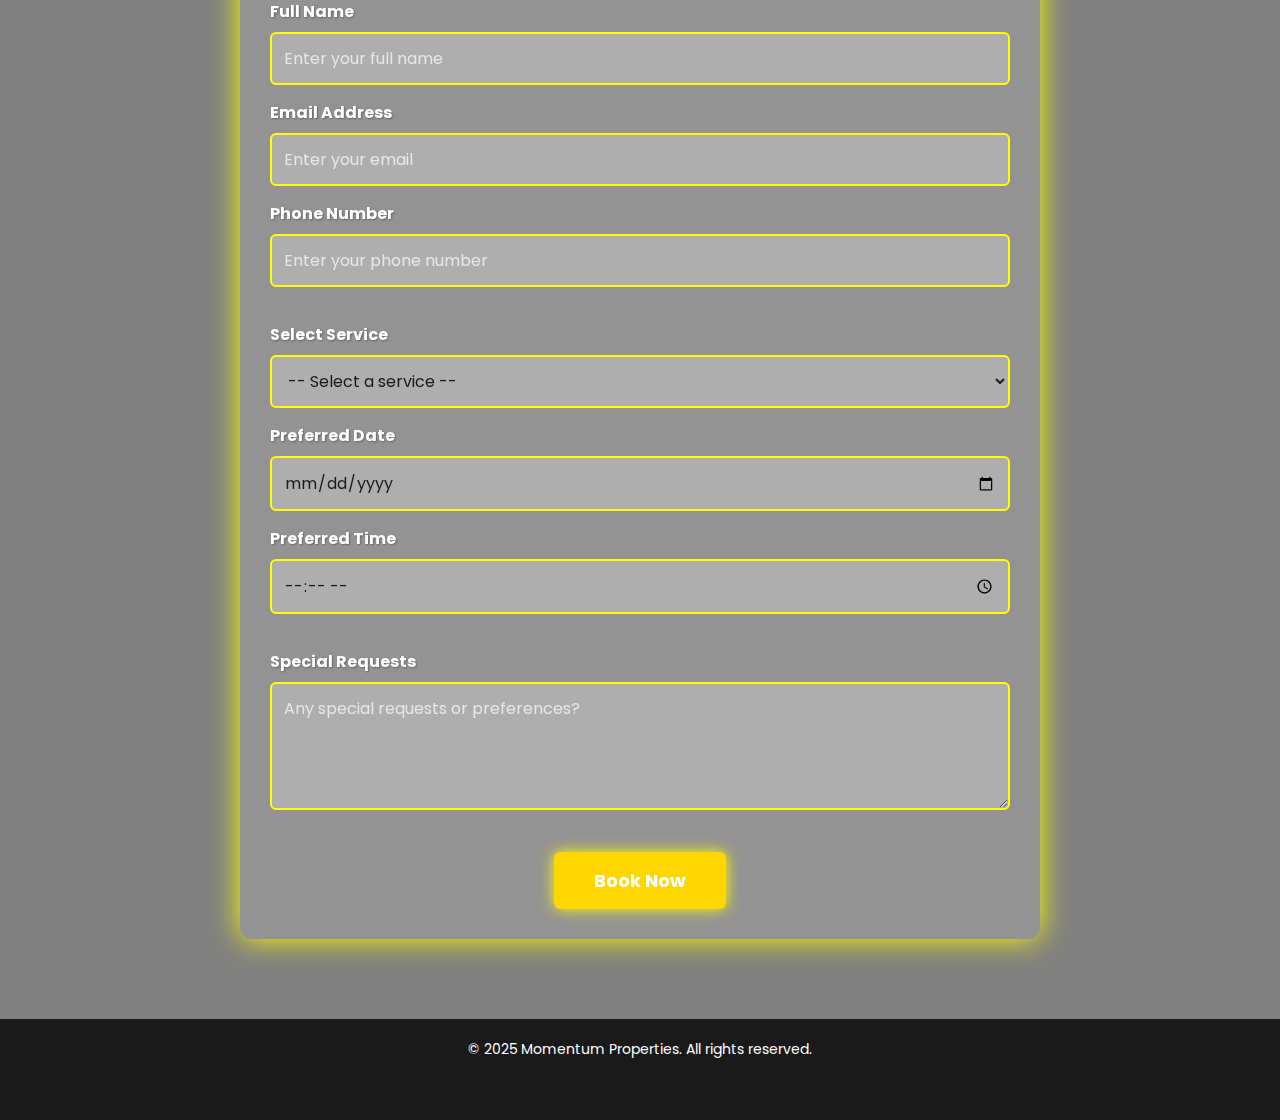
<file: Services.html>
<!DOCTYPE html>
<html lang="en">
<head>
    <meta charset="UTF-8">
    <meta name="viewport" content="width=device-width, initial-scale=1.0">
    <title>Services - Momentum Properties</title>
    <link rel="stylesheet" href="style.css">
    <link rel="stylesheet" href="https://cdnjs.cloudflare.com/ajax/libs/font-awesome/6.5.2/css/all.min.css" integrity="sha512-SnH5WK+bZxgPHs44uWIX+LLJAJ9/2PkPKZ5QiAj6Ta86w+fsb2TkcmfRyVX3pBnMFcV7oQPJkl9QevSCWr3W6A==" crossorigin="anonymous" referrerpolicy="no-referrer" />
</head>
<body>
    <header>
        <div class="logo-container">
            <img src="Pictures/Logo.jpg" alt="Trinity Properties Logo">
            <div class="company-name">
                <span class="Trinity">Momentum</span><span class="Properties">Properties</span>
            </div>
        </div>
        <nav>
            <a href="index.html">Home</a>
            <a href="Real-Estate.html">Properties</a>
            <a href="Services.html">Services</a>
            <a href="AboutUs.html">About Us</a>
            <a href="WhyUs.html">Why Us?</a>
        </nav>
        <div class="icons-container">
            <div class="search-container">
                <form id="search-form">
                    <i class="fas fa-search search-icon" onclick="toggleSearch()"></i>
                    <input type="text" id="search-input" class="search-bar" placeholder="Search Properties...">
                </form>
            </div>
            <div class="user-container">
                <i class="fas fa-user" onclick="toggleAuthModal()"></i>
            </div>
        </div>
    </header>

    <!-- Login/Signup Modal -->
    <div class="auth-modal" id="auth-modal">
        <div class="auth-form">
            <span class="close-btn" onclick="toggleAuthModal()">&times;</span>
            <div class="auth-tabs">
                <button class="tab-btn active" onclick="showTab('login')">Login</button>
                <button class="tab-btn" onclick="showTab('signup')">Sign Up</button>
            </div>
            <!-- Login Form -->
            <div class="form-section active" id="login">
                <form action="https://formspree.io/f/mpwloreq" method="POST">
                    <label for="login-email">Email</label>
                    <input type="email" id="login-email" name="Email" placeholder="Enter your email" required>
                    <label for="login-password">Password</label>
                    <input type="password" id="login-password" name="Password" placeholder="Enter your password" required>
                    <button type="submit">Login</button>
                    <input type="hidden" name="_redirect" value="https://example.com/welcome.html">
                </form>
            </div>
            <!-- Signup Form -->
            <div class="form-section" id="signup">
                <form action="https://formspree.io/f/mpwloreq" method="POST">
                    <label for="signup-name">Full Name</label>
                    <input type="text" id="signup-name" name="Full Name" placeholder="Enter your full name" required>
                    <label for="signup-email">Email</label>
                    <input type="email" id="signup-email" name="Email" placeholder="Enter your email" required>
                    <label for="signup-password">Password</label>
                    <input type="password" id="signup-password" name="Password" placeholder="Create a password" required>
                    <button type="submit">Sign Up</button>
                    <input type="hidden" name="_redirect" value="https://example.com/welcome.html">
                </form>
            </div>
        </div>
    </div>
    <main>
        <section class="services-hero">
            <h1>Momentum Spa & Wellness Services</h1>
            <p>A sanctuary of rejuvenation for body, mind, and spirit.</p>
        </section>
        <section class="services-grid">
            <div class="service-card">
                <i class="fas fa-spa service-icon"></i>
                <h3>Signature Massages</h3>
                <p>Indulge in Swedish, Deep Tissue, Aromatherapy, or Hot Stone massages tailored to your needs.</p>
            </div>
            <div class="service-card">
                <i class="fas fa-leaf service-icon"></i>
                <h3>Skincare Treatments</h3>
                <p>Custom facials, anti-aging therapy, and dermal hydration for radiant skin.</p>
            </div>
            <div class="service-card">
                <i class="fas fa-water service-icon"></i>
                <h3>Hydrotherapy Pools</h3>
                <p>Relax in hot tubs, cold plunges, or therapeutic jets for ultimate relaxation.</p>
            </div>
            <div class="service-card">
                <i class="fas fa-hot-tub-person service-icon"></i>
                <h3>Sauna & Steam Rooms</h3>
                <p>Detox and de-stress in our modern heat zones.</p>
            </div>
            <div class="service-card">
                <i class="fas fa-pray service-icon"></i>
                <h3>Yoga & Mindfulness</h3>
                <p>Guided sessions led by certified instructors to balance mind and body.</p>
            </div>
            <div class="service-card">
                <i class="fas fa-heart service-icon"></i>
                <h3>Couple's Retreats</h3>
                <p>Private spa rooms and packages for you and a loved one.</p>
            </div>
            <div class="service-card">
                <i class="fas fa-mug-hot service-icon"></i>
                <h3>Wellness Cafe</h3>
                <p>Healthy smoothies, detox teas, and vitamin-rich snacks to nourish your body.</p>
            </div>
        </section>
        <section class="services-description">
            <div class="content-wrapper">
                <h2>Designed for Tranquility</h2>
                <p>Each spa is crafted with natural materials, ambient lighting, and modern luxury to create an environment where you can truly unwind and rejuvenate.</p>
            </div>
        </section>
        <section class="bookings-page">
        <form class="booking-form" action="https://formspree.io/f/mpwloreq" method="POST">
            <h2>Book Your Experience</h2>
            <p>Ready to rejuvenate? Schedule your spa session today and step into a world of relaxation.</p>

            <!-- Personal Details -->
            <div class="form-section">
                <label for="fullName">Full Name</label>
                <input type="text" id="fullName" name="Full Name" placeholder="Enter your full name" required>

                <label for="email">Email Address</label>
                <input type="email" id="email" name="Email" placeholder="Enter your email" required>

                <label for="phone">Phone Number</label>
                <input type="tel" id="phone" name="Phone" placeholder="Enter your phone number" required>
            </div>

            <!-- Booking Details -->
            <div class="form-section">
                <label for="service">Select Service</label>
                <select id="service" name="Service" required>
                    <option value="">-- Select a service --</option>
                    <option value="Massage">Massage Therapy</option>
                    <option value="Facial">Facial Treatment</option>
                    <option value="Manicure">Manicure & Pedicure</option>
                    <option value="Sauna">Sauna Session</option>
                    <option value="FullSpa">Full Spa Package</option>
                </select>

                <label for="date">Preferred Date</label>
                <input type="date" id="date" name="Date" required>

                <label for="time">Preferred Time</label>
                <input type="time" id="time" name="Time" required>
            </div>

            <!-- Special Requests -->
            <div class="form-section">
                <label for="requests">Special Requests</label>
                <textarea id="requests" name="Special Requests" placeholder="Any special requests or preferences?" rows="4"></textarea>
            </div>

            <!-- Hidden Redirect -->
            <input type="hidden" name="_redirect" value="https://example.com/thank-you.html">

            <!-- Submit Button -->
            <button type="submit" class="book-now-btn">Book Now</button>
        </form>
    </section>
    </main>
    <footer>
        <p>&copy; 2025 Momentum Properties. All rights reserved.</p>
        <div class="social-links">
            <a href="https://www.instagram.com" target="_blank" aria-label="Instagram"><i class="fab fa-instagram"></i></a>
            <a href="https://www.facebook.com" target="_blank" aria-label="Facebook"><i class="fab fa-facebook-f"></i></a>
            <a href="https://www.linkedin.com" target="_blank" aria-label="LinkedIn"><i class="fab fa-linkedin-in"></i></a>
            <a href="https://www.youtube.com" target="_blank" aria-label="YouTube"><i class="fab fa-youtube"></i></a>
            <a href="https://www.tiktok.com" target="_blank" aria-label="TikTok"><i class="fab fa-tiktok"></i></a>
        </div>
    </footer>
    <script src="scripts.js"></script>
</body>
</html>
</file>
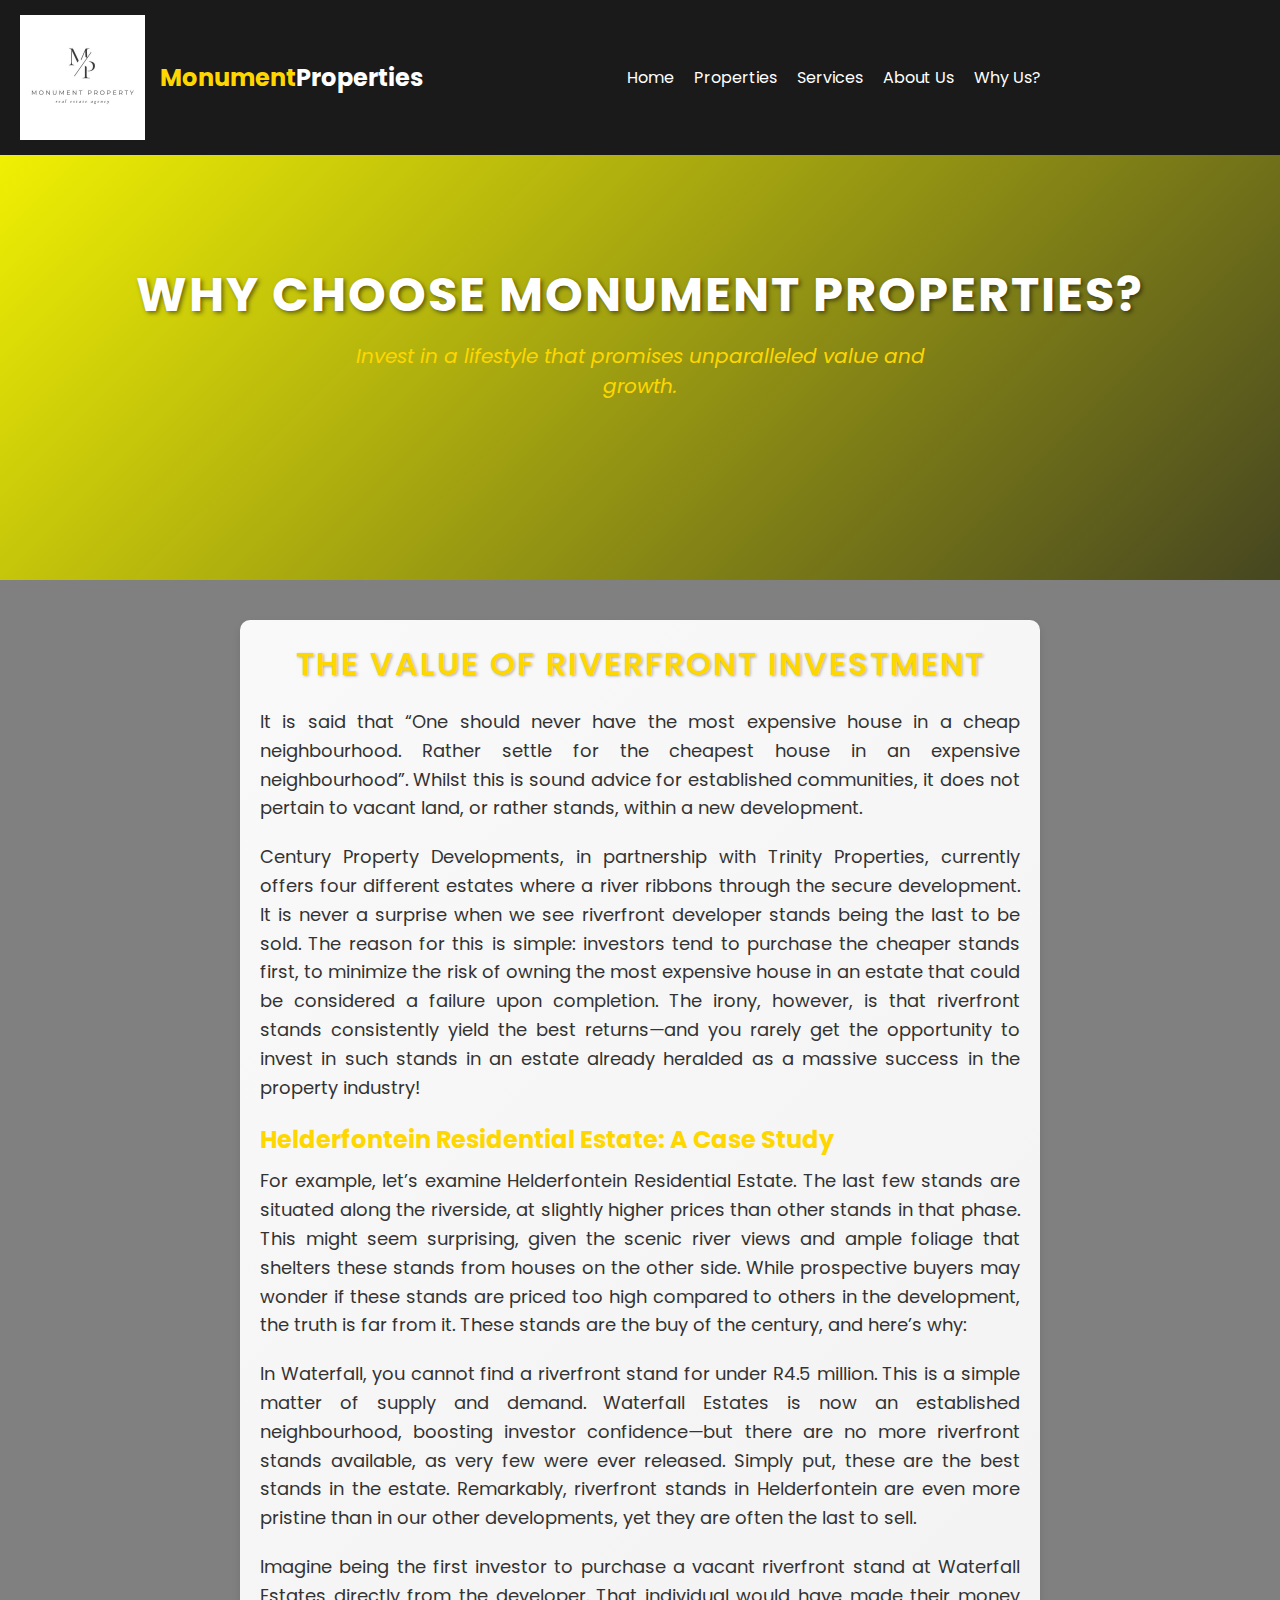
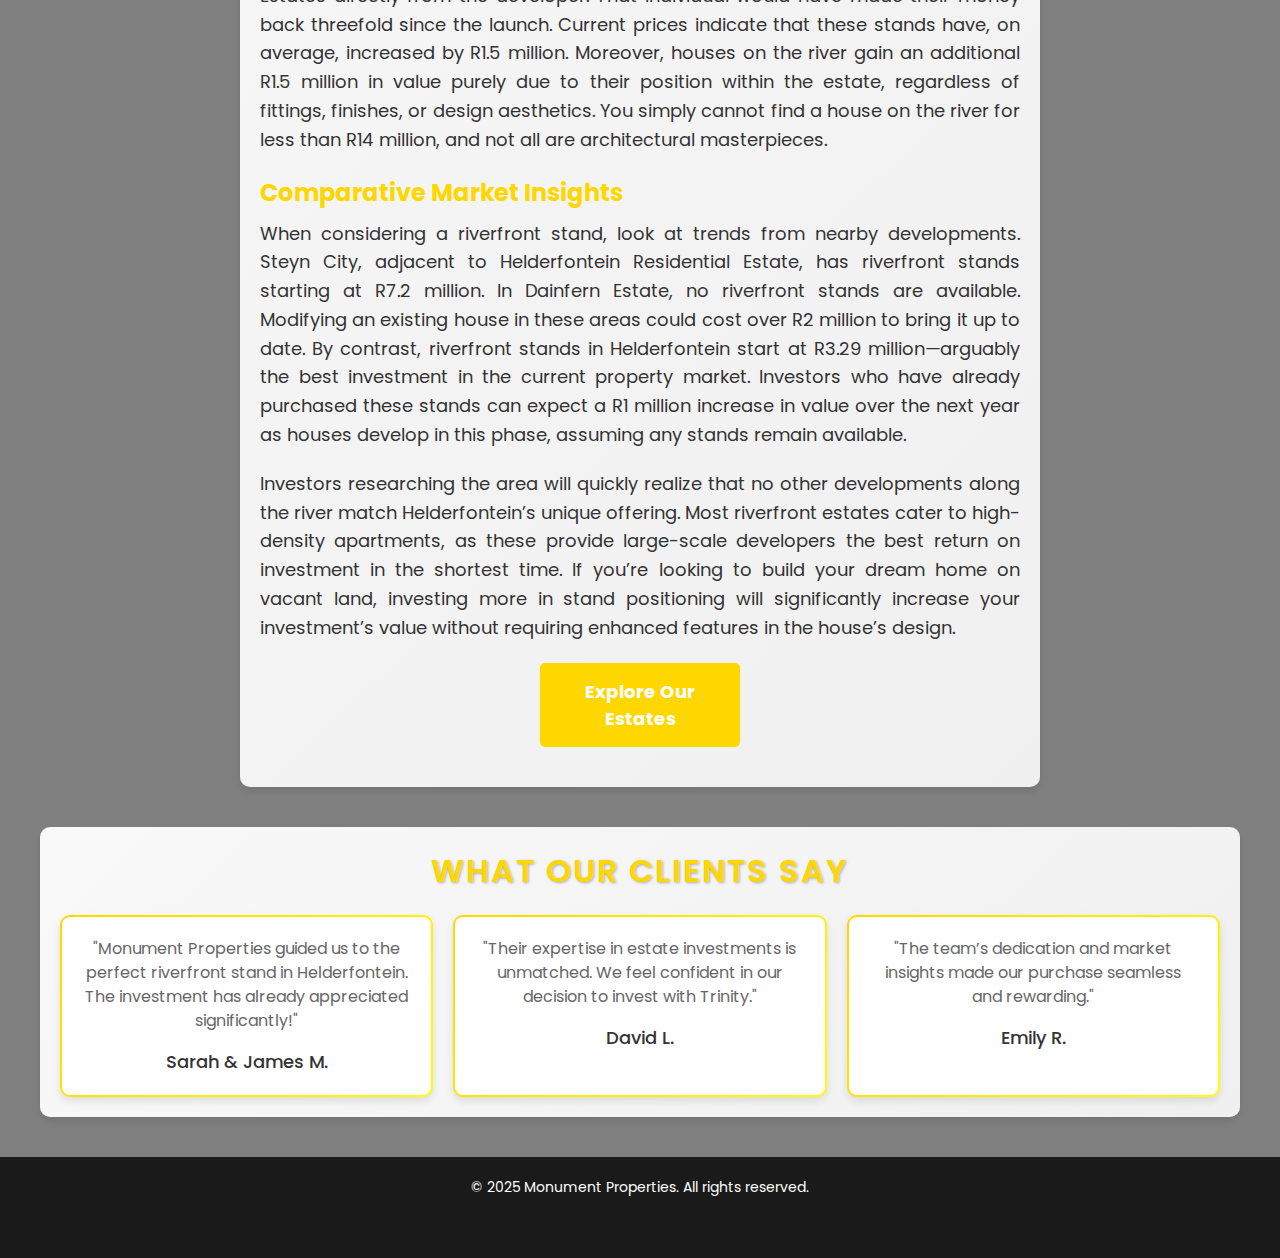
<file: WhyUs.html>
<!DOCTYPE html>
<html lang="en">
<head>
    <meta charset="UTF-8">
    <meta name="viewport" content="width=device-width, initial-scale=1.0">
    <title>Why Us? - Monument Properties</title>
    <link rel="stylesheet" href="style.css">
    <link rel="stylesheet" href="https://cdnjs.cloudflare.com/ajax/libs/font-awesome/6.5.2/css/all.min.css" integrity="sha512-SnH5WK+bZxgPHs44uWIX+LLJAJ9/2PkPKZ5QiAj6Ta86w+fsb2TkcmfRyVX3pBnMFcV7oQPJkl9QevSCWr3W6A==" crossorigin="anonymous" referrerpolicy="no-referrer" />
</head>
<body>
     <header>
        <div class="logo-container">
            <img src="Pictures/Logo.jpg" alt="Trinity Properties Logo">
            <div class="company-name">
                <span class="Trinity">Monument</span><span class="Properties">Properties</span>
            </div>
        </div>
        <nav>
            <a href="index.html">Home</a>
            <a href="Real-Estate.html">Properties</a>
            <a href="Services.html">Services</a>
            <a href="AboutUs.html">About Us</a>
            <a href="WhyUs.html">Why Us?</a>
        </nav>
        <div class="icons-container">
            <div class="search-container">
                <form id="search-form">
                    <i class="fas fa-search search-icon" onclick="toggleSearch()"></i>
                    <input type="text" id="search-input" class="search-bar" placeholder="Search Properties...">
                </form>
            </div>
            <div class="user-container">
                <i class="fas fa-user" onclick="toggleAuthModal()"></i>
            </div>
        </div>
    </header>

    <!-- Login/Signup Modal -->
    <div class="auth-modal" id="auth-modal">
        <div class="auth-form">
            <span class="close-btn" onclick="toggleAuthModal()">&times;</span>
            <div class="auth-tabs">
                <button class="tab-btn active" onclick="showTab('login')">Login</button>
                <button class="tab-btn" onclick="showTab('signup')">Sign Up</button>
            </div>
            <!-- Login Form -->
            <div class="form-section active" id="login">
                <form action="https://formspree.io/f/mpwloreq" method="POST">
                    <label for="login-email">Email</label>
                    <input type="email" id="login-email" name="Email" placeholder="Enter your email" required>
                    <label for="login-password">Password</label>
                    <input type="password" id="login-password" name="Password" placeholder="Enter your password" required>
                    <button type="submit">Login</button>
                    <input type="hidden" name="_redirect" value="https://example.com/welcome.html">
                </form>
            </div>
            <!-- Signup Form -->
            <div class="form-section" id="signup">
                <form action="https://formspree.io/f/mpwloreq" method="POST">
                    <label for="signup-name">Full Name</label>
                    <input type="text" id="signup-name" name="Full Name" placeholder="Enter your full name" required>
                    <label for="signup-email">Email</label>
                    <input type="email" id="signup-email" name="Email" placeholder="Enter your email" required>
                    <label for="signup-password">Password</label>
                    <input type="password" id="signup-password" name="Password" placeholder="Create a password" required>
                    <button type="submit">Sign Up</button>
                    <input type="hidden" name="_redirect" value="https://example.com/welcome.html">
                </form>
            </div>
        </div>
    </div>
    <main>
        <section class="why-us-hero">
            <h1>Why Choose Monument Properties?</h1>
            <p>Invest in a lifestyle that promises unparalleled value and growth.</p>
        </section>
        <section class="why-us-content">
            <div class="content-wrapper">
                <h2>The Value of Riverfront Investment</h2>
                <p>It is said that “One should never have the most expensive house in a cheap neighbourhood. Rather settle for the cheapest house in an expensive neighbourhood”. Whilst this is sound advice for established communities, it does not pertain to vacant land, or rather stands, within a new development.</p>
                <p>Century Property Developments, in partnership with Trinity Properties, currently offers four different estates where a river ribbons through the secure development. It is never a surprise when we see riverfront developer stands being the last to be sold. The reason for this is simple: investors tend to purchase the cheaper stands first, to minimize the risk of owning the most expensive house in an estate that could be considered a failure upon completion. The irony, however, is that riverfront stands consistently yield the best returns—and you rarely get the opportunity to invest in such stands in an estate already heralded as a massive success in the property industry!</p>
                <h3>Helderfontein Residential Estate: A Case Study</h3>
                <p>For example, let’s examine Helderfontein Residential Estate. The last few stands are situated along the riverside, at slightly higher prices than other stands in that phase. This might seem surprising, given the scenic river views and ample foliage that shelters these stands from houses on the other side. While prospective buyers may wonder if these stands are priced too high compared to others in the development, the truth is far from it. These stands are the buy of the century, and here’s why:</p>
                <p>In Waterfall, you cannot find a riverfront stand for under R4.5 million. This is a simple matter of supply and demand. Waterfall Estates is now an established neighbourhood, boosting investor confidence—but there are no more riverfront stands available, as very few were ever released. Simply put, these are the best stands in the estate. Remarkably, riverfront stands in Helderfontein are even more pristine than in our other developments, yet they are often the last to sell.</p>
                <p>Imagine being the first investor to purchase a vacant riverfront stand at Waterfall Estates directly from the developer. That individual would have made their money back threefold since the launch. Current prices indicate that these stands have, on average, increased by R1.5 million. Moreover, houses on the river gain an additional R1.5 million in value purely due to their position within the estate, regardless of fittings, finishes, or design aesthetics. You simply cannot find a house on the river for less than R14 million, and not all are architectural masterpieces.</p>
                <h3>Comparative Market Insights</h3>
                <p>When considering a riverfront stand, look at trends from nearby developments. Steyn City, adjacent to Helderfontein Residential Estate, has riverfront stands starting at R7.2 million. In Dainfern Estate, no riverfront stands are available. Modifying an existing house in these areas could cost over R2 million to bring it up to date. By contrast, riverfront stands in Helderfontein start at R3.29 million—arguably the best investment in the current property market. Investors who have already purchased these stands can expect a R1 million increase in value over the next year as houses develop in this phase, assuming any stands remain available.</p>
                <p>Investors researching the area will quickly realize that no other developments along the river match Helderfontein’s unique offering. Most riverfront estates cater to high-density apartments, as these provide large-scale developers the best return on investment in the shortest time. If you’re looking to build your dream home on vacant land, investing more in stand positioning will significantly increase your investment’s value without requiring enhanced features in the house’s design.</p>
                <a href="Real-Estate.html" class="cta-button">Explore Our Estates</a>
            </div>
        </section>
        <section class="testimonials">
            <h2>What Our Clients Say</h2>
            <div class="testimonials-grid">
                <div class="testimonial-card">
                    <p>"Monument Properties guided us to the perfect riverfront stand in Helderfontein. The investment has already appreciated significantly!"</p>
                    <h4>Sarah & James M.</h4>
                </div>
                <div class="testimonial-card">
                    <p>"Their expertise in estate investments is unmatched. We feel confident in our decision to invest with Trinity."</p>
                    <h4>David L.</h4>
                </div>
                <div class="testimonial-card">
                    <p>"The team’s dedication and market insights made our purchase seamless and rewarding."</p>
                    <h4>Emily R.</h4>
                </div>
            </div>
        </section>
    </main>
    <footer>
        <p>&copy; 2025 Monument Properties. All rights reserved.</p>
        <div class="social-links">
            <a href="https://www.instagram.com" target="_blank" aria-label="Instagram"><i class="fab fa-instagram"></i></a>
            <a href="https://www.facebook.com" target="_blank" aria-label="Facebook"><i class="fab fa-facebook-f"></i></a>
            <a href="https://www.linkedin.com" target="_blank" aria-label="LinkedIn"><i class="fab fa-linkedin-in"></i></a>
            <a href="https://www.youtube.com" target="_blank" aria-label="YouTube"><i class="fab fa-youtube"></i></a>
            <a href="https://www.tiktok.com" target="_blank" aria-label="TikTok"><i class="fab fa-tiktok"></i></a>
        </div>
    </footer>
    <script src="scripts.js"></script>
</body>
</html>
</file>
<file: style.css>
@import url('https://fonts.googleapis.com/css2?family=Poppins:ital,wght@0,100;0,200;0,300;0,400;0,500;0,600;0,700;0,800;0,900;1,100;1,200;1,300;1,400;1,500;1,600;1,700;1,800;1,900&display=swap');

* {
    font-family: 'Poppins', sans-serif;
    margin: 0;
    padding: 0;
    box-sizing: border-box;
}

body {
    background-color: grey;
    color: white;
}

/* Header Styles */
header {
    background-color: #1a1a1a;
    padding: 15px 20px;
    display: flex;
    align-items: center;
    justify-content: space-between;
    position: fixed;
    width: 100%;
    top: 0;
    z-index: 1000;
}

/* Logo Container */
.logo-container {
    display: flex;
    align-items: center;
}

.logo-container img {
    width: 125px;
    height: 125px;
    margin-right: 15px;
}

.company-name {
    font-size: 24px;
    font-weight: bold;
    cursor: pointer;
}

.company-name .Trinity {
    color: gold;
}

.company-name .Properties {
    color: #ffffff;
}

.company-name .Trinity:hover,
.company-name .Properties:hover {
    opacity: 0.5;
}

/* Navigation */
nav {
    display: flex;
    gap: 20px;
    align-items: center;
}

nav a {
    color: #ffffff;
    text-decoration: none;
    font-size: 16px;
    position: relative;
    transition: color 0.3s ease;
}

nav a::after {
    content: '';
    position: absolute;
    width: 0;
    height: 2px;
    background-color: gold;
    bottom: -5px;
    left: 50%;
    transform: translateX(-50%);
    transition: width 0.3s ease;
}

nav a:hover::after {
    width: 80%;
}

nav a:hover {
    color: gold;
}

/* Icons Container (Search and User) */
.icons-container {
    display: flex;
    align-items: center;
    gap: 15px;
}

/* Search Container */
.search-container {
    position: relative;
    display: flex;
    align-items: center;
}

.search-container .fa-search {
    color: #ffffff;
    font-size: 18px;
    cursor: pointer;
    transition: color 0.3s ease, transform 0.3s ease;
}

.search-container .fa-search:hover {
    color: gold;
    transform: scale(1.2);
}

.search-bar {
    width: 0;
    padding: 0;
    border: none;
    border-radius: 20px;
    height: 30px;
    background-color: #ffffff;
    transition: width 0.3s ease, padding 0.3s ease;
    outline: none;
    position: absolute;
    right: 30px; /* Adjusted to account for user icon */
    top: 50%;
    transform: translateY(-50%);
}

.search-bar.active {
    width: 200px;
    padding: 0 10px;
}

/* User Container */
.user-container {
    display: flex;
    align-items: center;
}

.user-container .fa-user {
    color: #ffffff;
    font-size: 18px;
    cursor: pointer;
    transition: color 0.3s ease, transform 0.3s ease;
}

.user-container .fa-user:hover {
    color: gold;
    transform: scale(1.2);
}

/* Login/Signup Modal */
.auth-modal {
    display: none; /* Hidden by default */
    position: fixed;
    top: 0;
    left: 0;
    width: 100%;
    height: 100%;
    background: rgba(0, 0, 0, 0.7);
    z-index: 1001;
    justify-content: center;
    align-items: center;
}

.auth-modal.active {
    display: flex;
}

.auth-form {
    background: #ffffff;
    border-radius: 12px;
    padding: 30px;
    max-width: 400px;
    width: 90%;
    box-shadow: 0 0 30px yellow;
    position: relative;
    animation: fadeInDown 0.5s ease-out;
}

/* Close Button */
.auth-form .close-btn {
    position: absolute;
    top: 10px;
    right: 15px;
    font-size: 24px;
    color: #333;
    cursor: pointer;
    transition: color 0.3s ease;
}

.auth-form .close-btn:hover {
    color: gold
}

/* Tab Navigation */
.auth-tabs {
    display: flex;
    justify-content: space-around;
    margin-bottom: 20px;
}

.auth-tabs button {
    background: none;
    border: none;
    font-size: 18px;
    font-weight: bold;
    color: #333;
    padding: 10px;
    cursor: pointer;
    position: relative;
    transition: color 0.3s ease;
}

.auth-tabs button.active {
    color: gold
}

.auth-tabs button::after {
    content: '';
    position: absolute;
    width: 0;
    height: 2px;
    background-color: gold
    bottom: 0;
    left: 50%;
    transform: translateX(-50%);
    transition: width 0.3s ease;
}

.auth-tabs button.active::after,
.auth-tabs button:hover::after {
    width: 80%;
}

.auth-tabs button:hover {
    color: gold;
}

/* Form Sections */
.auth-form .form-section {
    display: none;
}

.auth-form .form-section.active {
    display: block;
}

/* Form Inputs */
.auth-form label {
    display: block;
    font-size: 14px;
    font-weight: bold;
    color: #333;
    margin-bottom: 8px;
}

.auth-form input[type="email"],
.auth-form input[type="password"],
.auth-form input[type="text"] {
    width: 100%;
    padding: 12px;
    margin-bottom: 15px;
    border: 2px solid gold;
    border-radius: 6px;
    font-size: 14px;
    transition: border 0.3s ease, box-shadow 0.3s ease;
}

.auth-form input[type="email"]:focus,
.auth-form input[type="password"]:focus,
.auth-form input[type="text"]:focus {
    border-color: gold;
    box-shadow: 0 0 10px yellow;
    outline: none;
}

.auth-form input[type="email"]::placeholder,
.auth-form input[type="password"]::placeholder,
.auth-form input[type="text"]::placeholder {
    color: #999;
}

/* Submit Button */
.auth-form button[type="submit"] {
    width: 100%;
    padding: 12px;
    background: gold;
    color: #ffffff;
    border: none;
    border-radius: 6px;
    font-size: 16px;
    font-weight: bold;
    cursor: pointer;
    transition: background 0.3s ease, transform 0.3s ease, box-shadow 0.3s ease;
    box-shadow: 0 0 15px rgba(230, 57, 70, 0.5);
}

.auth-form button[type="submit"]:hover {
    background: gold;
    transform: scale(1.05);
    box-shadow: 0 0 20px yellow;
}

/* Home Hero Section */
.home-hero {
    background: linear-gradient(135deg, yellow, rgba(0, 0, 0, 0.7)), url('https://images.unsplash.com/photo-1560448204-e02f11c3d0e2?ixlib=rb-4.0.3&auto=format&fit=crop&w=1920&q=80');
    background-size: cover;
    background-position: center;
    background-attachment: fixed; /* Parallax effect */
    min-height: 100vh;
    display: flex;
    flex-direction: column;
    justify-content: center;
    align-items: center;
    text-align: center;
    color: #ffffff;
    padding: 0 20px;
    position: relative;
    overflow: hidden;
}

.home-hero h1 {
    font-size: 60px;
    font-weight: 700;
    text-transform: uppercase;
    letter-spacing: 3px;
    margin-bottom: 20px;
    text-shadow: 2px 2px 4px rgba(0, 0, 0, 0.5);
    animation: fadeInDown 1s ease-out;
}

.home-hero p {
    font-size: 24px;
    color: gold;
    max-width: 600px;
    line-height: 1.5;
    margin-bottom: 30px;
    animation: fadeInUp 1s ease-out 0.3s;
    animation-fill-mode: both;
}

.learn-more-btn {
    display: inline-block;
    padding: 15px 30px;
    background: gold;
    color: #ffffff;
    text-decoration: none;
    font-size: 18px;
    font-weight: bold;
    border-radius: 5px;
    transition: background 0.3s ease, transform 0.3s ease, box-shadow 0.3s ease;
    animation: fadeInUp 1s ease-out 0.6s;
    animation-fill-mode: both;
    box-shadow: 0 0 15px yellow;
}

.learn-more-btn:hover {
    background: gold;
    transform: scale(1.05);
    box-shadow: 0 0 25px yellow;
}

/* About Hero Section */
.about-hero {
    background: linear-gradient(135deg, yellow, rgba(0, 0, 0, 0.7)), url('https://images.unsplash.com/photo-1600585154340-be6161a56a0c?ixlib=rb-4.0.3&auto=format&fit=crop&w=1350&q=80');
    background-size: cover;
    background-position: center;
    height: 400px;
    display: flex;
    flex-direction: column;
    justify-content: center;
    align-items: center;
    text-align: center;
    color: #ffffff;
    margin-top: 80px; /* Offset for fixed header */
}

.about-hero h1 {
    font-family: 'Poppins', sans-serif;
    font-size: 48px;
    font-weight: 700;
    margin-bottom: 10px;
    text-transform: uppercase;
    letter-spacing: 2px;
    text-shadow: 2px 2px 4px rgba(0, 0, 0, 0.5);
}

.about-hero p {
    font-family: 'Poppins', sans-serif;
    font-size: 20px;
    font-style: italic;
    color: gold;
}

/* About Content Section */
.about-content {
    max-width: 800px;
    margin: 40px auto;
    padding: 20px;
    background: linear-gradient(135deg, #f9f9f9, #f0f0f0);
    border-radius: 10px;
    box-shadow: 0 4px 8px rgba(0, 0, 0, 0.1);
}

.content-wrapper h2 {
    font-family: 'Poppins', sans-serif;
    font-size: 32px;
    font-weight: 600;
    color: #ffffff;
    margin-bottom: 20px;
    text-align: center;
    text-shadow: 1px 1px 3px rgba(0, 0, 0, 0.3);
    position: relative;
    transition: transform 0.3s ease;
}

.content-wrapper h2::after {
    content: '';
    position: absolute;
    width: 0;
    height: 3px;
    background-color: gold;
    bottom: -5px;
    left: 50%;
    transform: translateX(-50%);
    transition: width 0.3s ease;
}

.content-wrapper h2:hover::after {
    width: 100px;
}

.content-wrapper h2:hover {
    transform: scale(1.05);
}

.content-wrapper p {
    font-family: 'Poppins', sans-serif;
    font-size: 18px;
    line-height: 1.6;
    color: #333;
    margin-bottom: 20px;
    text-align: justify;
}

/*Contact Section*/
.contact-section{
    background: #f9f9f9;
    padding: 40px 20px;
    text-align: center;
}

.contact-wrapper{
    max-width: 800px;
    margin: 0 auto;
}

.contact-wrapper h2{
    font-size: 32px;
    color: gold;
    margin-bottom: 10px;
}

.contact-wrapper p{
    font-size:18px;
    color: #665;
    margin-bottom: 20px;
}

#contact-form{
    display: flex;
    flex-direction: column;
    gap: 15px;
    max-width: 500px;
    margin:0 auto 20px;
}

.form-group{
    display: flex;
    flex-direction: column;
    text-align: left;
}

.form-group label{
    font-size: 16px;
    color: #333;
    margin-bottom: 5px;
}

.form-group input, 
.form-group textarea{
    padding: 10px;
    font-size: 16px;
    border: 1px solid #ccc;
    border-radius: 5px;
    outline: none;
    transition: border-color 0.3s ease;
}

.form-group input:focus,
.form-group textarea:focus{
    border-color: gold;
}

.form-group textarea{
    resize:vertical;
    min-height: 100px;
}

#contact-form button{
    padding: 12px;
    background:gold;
    color: #fff;
    border: none;
    border-radius: 5px;
    font-size: 16px;
    cursor: pointer;
    transition: background 0.3s ease;
}

#contact-form button:hover{
    background:yellow;
}

.contact-info{
    margin-top: 20px;
}

.contact-info p{
    font-size: 16px;
    color: #333;
    margin: 10px 0;
}

.contact-info i{
    color: gold;
    margin-right: 10px;
}

/* Footer */
footer {
    background-color: #1a1a1a;
    color: #ffffff;
    text-align: center;
    padding: 20px;
    font-size: 14px;
}

.social-links {
    margin-top: 10px;
}

.social-links a {
    color: #ffffff;
    font-size: 20px;
    margin: 0 10px;
    transition: color 0.3s ease;
}

.social-links a:hover {
    color: gold;
}

/*Real -Estate CSS*/
/* Hero Section */
.real-estates-hero {
    background: linear-gradient(135deg, yellow, rgba(0, 0, 0, 0.7)), url('https://images.unsplash.com/photo-1600585154340-be6161a56a0c?ixlib=rb-4.0.3&auto=format&fit=crop&w=1920&q=80');
    background-size: cover;
    background-position: center;
    background-attachment: fixed; /* Parallax effect */
    height: 500px;
    display: flex;
    flex-direction: column;
    justify-content: center;
    align-items: center;
    text-align: center;
    color: #ffffff;
    margin-top: 80px; /* Offset for fixed header */
}

.real-estates-hero h1 {
    font-size: 48px;
    font-weight: 700;
    margin-bottom: 10px;
    text-transform: uppercase;
    letter-spacing: 2px;
    text-shadow: 2px 2px 4px rgba(0, 0, 0, 0.5);
    animation: fadeInDown 1s ease-out;
}

.real-estates-hero p {
    font-size: 20px;
    color: gold;
    max-width: 600px;
    font-style: italic;
    animation: fadeInUp 1s ease-out 0.3s;
    animation-fill-mode: both;
}

/* Filter Section */
.filter-section {
    text-align: center;
    padding: 20px;
    background: linear-gradient(135deg, #f9f9f9, #f0f0f0);
    box-shadow: 0 4px 8px rgba(0, 0, 0, 0.1);
    border-radius: 10px;
    max-width: 600px;
    margin: 20px auto;
}

.filter-section label {
    font-size: 18px;
    font-weight: 500;
    color: #333;
    margin-right: 10px;
}

.filter-section select {
    padding: 10px 15px;
    font-size: 16px;
    border: 2px solid gold;
    border-radius: 5px;
    cursor: pointer;
    background: #ffffff;
    transition: border-color 0.3s ease, transform 0.3s ease;
}

.filter-section select:focus {
    outline: none;
    border-color: yellow;
    transform: scale(1.05);
}

/* Properties Grid */
.properties-grid {
    display: grid;
    grid-template-columns: repeat(auto-fit, minmax(300px, 1fr));
    gap: 20px;
    max-width: 1200px;
    margin: 40px auto;
    padding: 0 20px;
}

/* Property Card Styles */
.property-card {
    background: #ffffff;
    border-radius: 10px;
    box-shadow: 0 4px 8px rgba(0, 0, 0, 0.1);
    overflow: hidden;
    transition: transform 0.3s ease, box-shadow 0.3s ease;
    border: 2px solid transparent;
    background-image: linear-gradient(white, white), linear-gradient(135deg, gold, yellow);
    background-origin: border-box;
    background-clip: padding-box, border-box;
}

.property-card:hover {
    transform: translateY(-10px);
    box-shadow: 0 8px 16px yellow;
}

.property-card img {
    width: 100%;
    height: 200px;
    object-fit: cover;
    border-radius: 8px 8px 0 0;
    transition: transform 0.3s ease;
}

.property-card img:hover {
    transform: scale(1.05);
}

.property-card h3 {
    font-size: 24px;
    color: gold;
    margin: 15px;
    text-align: center;
}

.property-card p {
    font-size: 16px;
    color: #333;
    margin: 0 15px 10px;
    line-height: 1.5;
}

.property-card button.view-details {
    display: block;
    width: calc(100% - 30px);
    margin: 15px auto;
    padding: 10px;
    background: gold;
    color: #ffffff;
    border: none;
    border-radius: 5px;
    font-size: 16px;
    cursor: pointer;
    transition: background 0.3s ease, transform 0.3s ease;
}

.property-card button.view-details:hover {
    background: yellow;
    transform: scale(1.05);
}

/* Dropdown Styles */
.details-dropdown {
    max-height: 0;
    padding: 0 15px;
    background: #f9f9f9;
    border-top: 1px solid #ccc;
    overflow: hidden;
    transition: max-height 0.3s ease, padding 0.3s ease;
}

.details-dropdown.active {
    max-height: 400px; /* Increased to accommodate carousel */
    padding: 15px;
}

.details-dropdown img {
    width: 100%;
    height: 150px;
    object-fit: cover;
    border-radius: 5px;
    margin-bottom: 10px;
}

.details-dropdown p {
    font-size: 14px;
    color: #333;
    margin: 0;
}

/* Apartments Card Styles */
.apartments-card {
    background: #ffffff;
    border-radius: 10px;
    box-shadow: 0 4px 8px rgba(0, 0, 0, 0.1);
    overflow: hidden;
    transition: transform 0.3s ease, box-shadow 0.3s ease;
    border: 2px solid transparent;
    background-image: linear-gradient(white, white), linear-gradient(135deg, gold, yellow);
    background-origin: border-box;
    background-clip: padding-box, border-box;
    padding: 20px;
    text-align: center;
    display: flex;
    flex-direction: column;
    justify-content: center;
}

.apartments-card:hover {
    transform: translateY(-10px);
    box-shadow: 0 8px 16px yellow;
}

.apartments-card h3 {
    font-size: 20px;
    color: #333;
    margin-bottom: 15px;
    line-height: 1.5;
}

.apartments-card button {
    display: block;
    width: calc(100% - 30px);
    margin: 15px auto;
    padding: 10px;
    background: gold;
    color: #ffffff;
    border: none;
    border-radius: 5px;
    font-size: 16px;
    cursor: pointer;
    transition: background 0.3s ease, transform 0.3s ease;
}

.apartments-card button:hover {
    background: yellow;
    transform: scale(1.05);
}

/* Apartments Section Styles */
.apartments-section {
    max-width: 1200px;
    margin: 40px auto;
    padding: 0 20px;
    background: linear-gradient(135deg, #f9f9f9, #f0f0f0);
    border-radius: 10px;
    box-shadow: 0 4px 8px rgba(0, 0, 0, 0.1);
}

.apartments-section h2 {
    font-size: 32px;
    font-weight: 600;
    color: gold;
    margin-bottom: 20px;
    text-transform: uppercase;
    letter-spacing: 2px;
    text-shadow: 1px 1px 3px rgba(0, 0, 0, 0.3);
    text-align: center;
    position: relative;
}

.apartments-section h2::after {
    content: '';
    position: absolute;
    width: 0;
    height: 3px;
    background-color: gold;
    bottom: -5px;
    left: 50%;
    transform: translateX(-50%);
    transition: width 0.3s ease;
}

.apartments-section h2:hover::after {
    width: 100px;
}

.apartments-section p {
    font-size: 18px;
    color: #666;
    text-align: center;
    margin-bottom: 30px;
}

.apartments-grid {
    display: grid;
    grid-template-columns: repeat(auto-fit, minmax(300px, 1fr));
    gap: 20px;
}

/* Carousel Styles */
.carousel {
    position: relative;
    width: 100%;
    height: 200px;
    overflow: hidden;
    border-radius: 8px;
    margin-bottom: 15px;
    background: #f0f0f0;
}

.carousel-images {
    display: flex;
    width: 100%;
    height: 100%;
}

.carousel-image {
    width: 100%;
    height: 100%;
    object-fit: cover;
    flex-shrink: 0;
    display: none;
    transition: opacity 0.3s ease;
}

.carousel-image.active {
    display: block;
    opacity: 1;
}

.carousel-prev,
.carousel-next {
    position: absolute;
    top: 50%;
    transform: translateY(-50%);
    background: yellow;
    color: #ffffff;
    border: none;
    padding: 12px 15px;
    cursor: pointer;
    font-size: 20px;
    border-radius: 50%;
    transition: background 0.3s ease, transform 0.3s ease;
    z-index: 10;
    opacity: 0.7;
}

.carousel-prev:hover,
.carousel-next:hover {
    background: yellow;
    transform: translateY(-50%) scale(1.1);
    opacity: 1;
}

.carousel-prev {
    left: 15px;
}

.carousel-next {
    right: 15px;
}

/* Ensure dropdown accommodates carousel height */
.details-dropdown.active {
    max-height: 450px; /* Increased to fit carousel and text */
    padding: 20px;
}

.details-dropdown.active .carousel {
    max-height: 200px;
}

/* Why Our Estates Section */
.why-estates {
    max-width: 1200px;
    margin: 40px auto;
    padding: 20px;
    text-align: center;
    background: linear-gradient(135deg, #f9f9f9, #f0f0f0);
    border-radius: 10px;
    box-shadow: 0 4px 8px rgba(0, 0, 0, 0.1);
}

.why-estates h2 {
    font-size: 32px;
    font-weight: 600;
    color: gold;
    margin-bottom: 20px;
    text-transform: uppercase;
    letter-spacing: 2px;
    text-shadow: 1px 1px 3px rgba(0, 0, 0, 0.3);
    position: relative;
}

.why-estates h2::after {
    content: '';
    position: absolute;
    width: 0;
    height: 3px;
    background-color: gold;
    bottom: -5px;
    left: 50%;
    transform: translateX(-50%);
    transition: width 0.3s ease;
}

.why-estates h2:hover::after {
    width: 100px;
}

.why-estates h2:hover {
    transform: scale(1.05);
}

.benefits-grid {
    display: grid;
    grid-template-columns: repeat(auto-fit, minmax(250px, 1fr));
    gap: 20px;
}

.benefit-card {
    background: #ffffff;
    border-radius: 10px;
    box-shadow: 0 4px 8px rgba(0, 0, 0, 0.1);
    padding: 20px;
    text-align: center;
    transition: transform 0.3s ease, box-shadow 0.3s ease;
}

.benefit-card:hover {
    transform: translateY(-5px);
    box-shadow: 0 8px 16px yellow;
}

.benefit-icon {
    font-size: 40px;
    color: gold;
    margin-bottom: 15px;
}

.benefit-card h3 {
    font-size: 20px;
    color: #333;
    margin-bottom: 10px;
}

.benefit-card p {
    font-size: 16px;
    color: #666;
    line-height: 1.5;
}

/* Agents Section */
.agents-section {
    max-width: 1200px;
    margin: 40px auto;
    padding: 20px;
    text-align: center;
}

.agents-section h2 {
    font-size: 32px;
    font-weight: 600;
    color: #ffffff;
    margin-bottom: 20px;
    text-transform: uppercase;
    letter-spacing: 2px;
    text-shadow: 1px 1px 3px rgba(0, 0, 0, 0.3);
    position: relative;
}

.agents-section h2::after {
    content: '';
    position: absolute;
    width: 0;
    height: 3px;
    background-color: gold;
    bottom: -5px;
    left: 50%;
    transform: translateX(-50%);
    transition: width 0.3s ease;
}

.agents-section h2:hover::after {
    width: 100px;
}

.agents-section h2:hover {
    transform: scale(1.05);
}

.agents-grid {
    display: grid;
    grid-template-columns: repeat(auto-fit, minmax(250px, 1fr));
    gap: 20px;
}

.agent {
    background: #ffffff;
    border-radius: 10px;
    box-shadow: 0 4px 8px rgba(0, 0, 0, 0.1);
    padding: 15px;
    transition: transform 0.3s ease, box-shadow 0.3s ease;
    border: 2px solid transparent;
    background-image: linear-gradient(white, white), linear-gradient(135deg, gold, yellow);
    background-origin: border-box;
    background-clip: padding-box, border-box;
}

.agent:hover {
    transform: translateY(-5px);
    box-shadow: 0 8px 16px yellow30;
}

.agent-photo {
    width: 100px;
    height: 100px;
    border-radius: 50%;
    object-fit: cover;
    margin: 0 auto 10px;
    border: 3px solid gold;
}

.agent h4 {
    font-size: 20px;
    color: #333;
    margin-bottom: 10px;
}

.agent p {
    font-size: 14px;
    color: #333;
    margin: 5px 0;
}

.whatsapp-link {
    display: flex;
    align-items: center;
    justify-content: center;
    padding: 8px 15px;
    background: #25D366;
    color: #ffffff;
    text-decoration: none;
    border-radius: 5px;
    font-size: 14px;
    margin-top: 10px;
    transition: background 0.3s ease, transform 0.3s ease;
}

.whatsapp-link:hover {
    background: #1ebe52;
    transform: scale(1.05);
}

.whatsapp-link i {
    margin-right: 8px;
}

/*Service Grid*/
.services-hero {
    background: linear-gradient(135deg, yellow, rgba(0, 0, 0, 0.7)), url('Pictures/spa-background.jpg');
    background-size: cover;
    background-position: center;
    background-attachment: fixed; /* Parallax effect */
    height: 500px;
    display: flex;
    flex-direction: column;
    justify-content: center;
    align-items: center;
    text-align: center;
    color: #ffffff;
    margin-top: 80px; /* Offset for fixed header */
}

.services-hero h1 {
    font-size: 48px;
    font-weight: 700;
    margin-bottom: 10px;
    text-transform: uppercase;
    letter-spacing: 2px;
    text-shadow: 2px 2px 4px rgba(0, 0, 0, 0.5);
    animation: fadeInDown 1s ease-out;
}

.services-hero p {
    font-size: 20px;
    color: gold;
    max-width: 600px;
    font-style: italic;
    animation: fadeInUp 1s ease-out 0.3s;
    animation-fill-mode: both;
}

/* Services Grid */
.services-grid {
    display: grid;
    grid-template-columns: repeat(auto-fit, minmax(250px, 1fr));
    gap: 20px;
    max-width: 1200px;
    margin: 40px auto;
    padding: 0 20px;
}

.service-card {
    background: #ffffff;
    border-radius: 10px;
    box-shadow: 0 4px 8px rgba(0, 0, 0, 0.1);
    padding: 20px;
    text-align: center;
    transition: transform 0.3s ease, box-shadow 0.3s ease;
    border: 2px solid transparent;
    background-image: linear-gradient(white, white), linear-gradient(135deg, gold, yellow);
    background-origin: border-box;
    background-clip: padding-box, border-box;
}

.service-card:hover {
    transform: translateY(-10px);
    box-shadow: 0 8px 16px yellow;
}

.service-icon {
    font-size: 40px;
    color: gold;
    margin-bottom: 15px;
    transition: transform 0.3s ease;
}

.service-card:hover .service-icon {
    transform: scale(1.2);
}

.service-card h3 {
    font-size: 24px;
    color: #333;
    margin-bottom: 10px;
}

.service-card p {
    font-size: 16px;
    color: #666;
    line-height: 1.5;
}

/* Description Section */
.services-description {
    max-width: 800px;
    margin: 40px auto;
    padding: 20px;
    text-align: center;
    background: linear-gradient(135deg, #f9f9f9, #f0f0f0);
    border-radius: 10px;
    box-shadow: 0 4px 8px rgba(0, 0, 0, 0.1);
    animation: fadeInUp 1s ease-out;
}

.services-description h2 {
    font-size: 32px;
    font-weight: 600;
    color: #ffffff;
    margin-bottom: 20px;
    text-transform: uppercase;
    letter-spacing: 2px;
    text-shadow: 1px 1px 3px rgba(0, 0, 0, 0.3);
    position: relative;
}

.services-description h2::after {
    content: '';
    position: absolute;
    width: 0;
    height: 3px;
    background-color: gold;
    bottom: -5px;
    left: 50%;
    transform: translateX(-50%);
    transition: width 0.3s ease;
}

.services-description h2:hover::after {
    width: 100px;
}

.services-description h2:hover {
    transform: scale(1.05);
}

.services-description p {
    font-size: 18px;
    color: #333;
    line-height: 1.6;
}

/* Call-to-Action Section */
.bookings-page {
    background: linear-gradient(135deg, yellow, rgba(0, 0, 0, 0.75)), url('https://images.unsplash.com/photo-1515377905703-c4788e51c332?ixlib=rb-4.0.3&auto=format&fit=crop&w=1920&q=80');
    background-size: cover;
    background-position: center;
    background-attachment: fixed; /* Parallax effect */
    min-height: 100vh;
    display: flex;
    flex-direction: column;
    justify-content: center;
    align-items: center;
    text-align: center;
    color: #ffffff;
    padding: 40px 20px;
    font-family: 'Arial', sans-serif;
    position: relative;
    overflow: hidden;
}

/* Booking Form Container */
.bookings-page .booking-form {
    max-width: 800px;
    margin: 40px auto;
    padding: 30px;
    background: rgba(255, 255, 255, 0.15);
    border-radius: 12px;
    box-shadow: 0 0 30px yellow;
    backdrop-filter: blur(8px);
    animation: fadeInUp 1s ease-out;
}

/* Form Heading */
.bookings-page h2 {
    font-size: 40px;
    font-weight: 600;
    color: #ffffff;
    margin-bottom: 20px;
    text-transform: uppercase;
    letter-spacing: 2px;
    text-shadow: 1px 1px 3px rgba(0, 0, 0, 0.4);
    position: relative;
}

.bookings-page h2::after {
    content: '';
    position: absolute;
    width: 0;
    height: 3px;
    background-color: gold;
    bottom: -5px;
    left: 50%;
    transform: translateX(-50%);
    transition: width 0.3s ease;
}

.bookings-page h2:hover::after {
    width: 120px;
}

.bookings-page h2:hover {
    transform: scale(1.05);
}

/* Form Paragraph */
.bookings-page p {
    font-size: 18px;
    color: #ffffff;
    margin-bottom: 30px;
    line-height: 1.6;
    animation: fadeInUp 1s ease-out 0.3s;
    animation-fill-mode: both;
}

/* Form Sections */
.bookings-page .form-section {
    margin-bottom: 20px;
    text-align: left;
}

/* Labels */
.bookings-page label {
    display: block;
    font-size: 16px;
    font-weight: bold;
    color: #ffffff;
    margin-bottom: 8px;
    text-shadow: 1px 1px 2px rgba(0, 0, 0, 0.3);
}

/* Inputs, Selects, and Textarea */
.bookings-page input[type="text"],
.bookings-page input[type="email"],
.bookings-page input[type="tel"],
.bookings-page input[type="date"],
.bookings-page input[type="time"],
.bookings-page select,
.bookings-page textarea {
    width: 100%;
    padding: 12px;
    margin-bottom: 15px;
    border: 2px solid yellow;
    border-radius: 6px;
    background: rgba(255, 255, 255, 0.25);
    color: #1a1a1a;
    font-size: 16px;
    transition: border 0.3s ease, box-shadow 0.3s ease, transform 0.3s ease;
}

.bookings-page input[type="text"]::placeholder,
.bookings-page input[type="email"]::placeholder,
.bookings-page input[type="tel"]::placeholder,
.bookings-page textarea::placeholder {
    color: rgba(255, 255, 255, 0.7);
}

.bookings-page input[type="text"]:focus,
.bookings-page input[type="email"]:focus,
.bookings-page input[type="tel"]:focus,
.bookings-page input[type="date"]:focus,
.bookings-page input[type="time"]:focus,
.bookings-page select:focus,
.bookings-page textarea:focus {
    border: 2px solid gold;
    box-shadow: 0 0 15px yellow;
    transform: scale(1.02);
    outline: none;
}

.bookings-page textarea {
    resize: vertical;
    min-height: 100px;
}

/* Submit Button */
.bookings-page .book-now-btn {
    display: inline-block;
    padding: 15px 40px;
    background: gold;
    color: #ffffff;
    text-decoration: none;
    font-size: 18px;
    font-weight: bold;
    border: none;
    border-radius: 6px;
    cursor: pointer;
    transition: background 0.3s ease, transform 0.3s ease, box-shadow 0.3s ease;
    box-shadow: 0 0 15px yellow;
    animation: fadeInUp 1s ease-out 0.6s;
    animation-fill-mode: both;
}

.bookings-page .book-now-btn:hover {
    background: yellow;
    transform: scale(1.05);
    box-shadow: 0 0 25px yellow;
}

/*Why Us Page*/
.why-us-hero {
    background: linear-gradient(135deg, yellow, rgba(0, 0, 0, 0.7)), url('https://images.unsplash.com/photo-1560448204-e02f11c3d0e2?ixlib=rb-4.0.3&auto=format&fit=crop&w=1920&q=80');
    background-size: cover;
    background-position: center;
    background-attachment: fixed; /* Parallax effect */
    height: 500px;
    display: flex;
    flex-direction: column;
    justify-content: center;
    align-items: center;
    text-align: center;
    color: #ffffff;
    margin-top: 80px; /* Offset for fixed header */
}

.why-us-hero h1 {
    font-size: 48px;
    font-weight: 700;
    margin-bottom: 10px;
    text-transform: uppercase;
    letter-spacing: 2px;
    text-shadow: 2px 2px 4px rgba(0, 0, 0, 0.5);
    animation: fadeInDown 1s ease-out;
}

.why-us-hero p {
    font-size: 20px;
    color: gold;
    max-width: 600px;
    font-style: italic;
    animation: fadeInUp 1s ease-out 0.3s;
    animation-fill-mode: both;
}

/* Content Section */
.why-us-content {
    max-width: 800px;
    margin: 40px auto;
    padding: 20px;
    background: linear-gradient(135deg, #f9f9f9, #f0f0f0);
    border-radius: 10px;
    box-shadow: 0 4px 8px rgba(0, 0, 0, 0.1);
    animation: fadeInUp 1s ease-out;
}

.content-wrapper h2 {
    font-size: 32px;
    font-weight: 600;
    color: gold;
    margin-bottom: 20px;
    text-align: center;
    text-transform: uppercase;
    letter-spacing: 2px;
    text-shadow: 1px 1px 3px rgba(0, 0, 0, 0.3);
    position: relative;
}

.content-wrapper h2::after {
    content: '';
    position: absolute;
    width: 0;
    height: 3px;
    background-color: gold;
    bottom: -5px;
    left: 50%;
    transform: translateX(-50%);
    transition: width 0.3s ease;
}

.content-wrapper h2:hover::after {
    width: 100px;
}

.content-wrapper h2:hover {
    transform: scale(1.05);
}

.content-wrapper h3 {
    font-size: 24px;
    color: gold;
    margin: 20px 0 10px;
    text-align: left;
}

.content-wrapper p {
    font-size: 18px;
    line-height: 1.6;
    color: #333;
    margin-bottom: 20px;
    text-align: justify;
}

.cta-button {
    display: inline-block;
    padding: 15px 30px;
    background: gold;
    color: #ffffff;
    text-decoration: none;
    font-size: 18px;
    font-weight: bold;
    border-radius: 5px;
    transition: background 0.3s ease, transform 0.3s ease, box-shadow 0.3s ease;
    text-align: center;
    margin: 20px auto;
    display: block;
    max-width: 200px;
    box-shadow: 0 0 15px yellow);
}

.cta-button:hover {
    background: yellow;
    transform: scale(1.05);
    box-shadow: 0 0 25px gold;
}

/* Testimonials Section */
.testimonials {
    max-width: 1200px;
    margin: 40px auto;
    padding: 20px;
    text-align: center;
    background: linear-gradient(135deg, #f9f9f9, #f0f0f0);
    border-radius: 10px;
    box-shadow: 0 4px 8px rgba(0, 0, 0, 0.1);
}

.testimonials h2 {
    font-size: 32px;
    font-weight: 600;
    color: gold;
    margin-bottom: 20px;
    text-transform: uppercase;
    letter-spacing: 2px;
    text-shadow: 1px 1px 3px rgba(0, 0, 0, 0.3);
    position: relative;
}

.testimonials h2::after {
    content: '';
    position: absolute;
    width: 0;
    height: 3px;
    background-color: gold;
    bottom: -5px;
    left: 50%;
    transform: translateX(-50%);
    transition: width 0.3s ease;
}

.testimonials h2:hover::after {
    width: 100px;
}

.testimonials h2:hover {
    transform: scale(1.05);
}

.testimonials-grid {
    display: grid;
    grid-template-columns: repeat(auto-fit, minmax(250px, 1fr));
    gap: 20px;
}

.testimonial-card {
    background: #ffffff;
    border-radius: 10px;
    box-shadow: 0 4px 8px rgba(0, 0, 0, 0.1);
    padding: 20px;
    text-align: center;
    transition: transform 0.3s ease, box-shadow 0.3s ease;
    border: 2px solid transparent;
    background-image: linear-gradient(white, white), linear-gradient(135deg, gold, yellow);
    background-origin: border-box;
    background-clip: padding-box, border-box;
}

.testimonial-card:hover {
    transform: translateY(-5px);
    box-shadow: 0 8px 16px yellow;
}

.testimonial-card p {
    font-size: 16px;
    color: #666;
    line-height: 1.5;
    margin-bottom: 15px;
}

.testimonial-card h4 {
    font-size: 18px;
    color: #333;
    font-weight: 500;
}

/* General Form Styles */
.rental-form {
    background: linear-gradient(135deg, yellow, rgba(0, 0, 0, 0.75)), url('https://images.unsplash.com/photo-1560448204-e02f11c3d0e2?ixlib=rb-4.0.3&auto=format&fit=crop&w=1920&q=80');
    background-size: cover;
    background-position: center;
    background-attachment: fixed; /* Parallax effect */
    min-height: 100vh;
    display: flex;
    flex-direction: column;
    justify-content: center;
    align-items: center;
    text-align: center;
    color: #ffffff;
    padding: 40px 20px;
    position: relative;
    overflow: hidden;
    font-family: 'Arial', sans-serif;
    border-radius: 12px;
    max-width: 900px;
    margin: 20px auto;
    box-shadow: 0 0 30px gold;
}

/* Form Heading */
.rental-form h2 {
    font-size: 48px;
    font-weight: 700;
    text-transform: uppercase;
    letter-spacing: 3px;
    margin-bottom: 40px;
    text-shadow: 2px 2px 5px rgba(0, 0, 0, 0.5);
    animation: fadeInDown 1s ease-out;
}

/* Section Styling */
.rental-form .section {
    background: rgba(255, 255, 255, 0.15);
    border-radius: 8px;
    padding: 25px;
    margin-bottom: 30px;
    width: 100%;
    max-width: 700px;
    backdrop-filter: blur(8px);
    box-shadow: 0 0 20px rgba(0, 0, 0, 0.4);
    animation: fadeInUp 1s ease-out 0.3s;
    animation-fill-mode: both;
}

/* Labels */
.rental-form label {
    display: block;
    font-size: 18px;
    font-weight: bold;
    margin-bottom: 10px;
    text-align: left;
    color: #ffffff;
    text-shadow: 1px 1px 3px rgba(0, 0, 0, 0.3);
}

/* Inputs, Textareas, and Selects */
.rental-form input[type="text"],
.rental-form input[type="date"],
.rental-form input[type="tel"],
.rental-form input[type="email"],
.rental-form input[type="number"],
.rental-form textarea,
.rental-form select,
.rental-form input[type="file"] {
    width: 100%;
    padding: 14px;
    margin-bottom: 20px;
    border: 2px solid yellow;
    border-radius: 6px;
    background: rgba(255, 255, 255, 0.25);
    color: #1a1a1a;
    font-size: 16px;
    transition: border 0.3s ease, box-shadow 0.3s ease, transform 0.3s ease;
}

.rental-form input[type="text"]::placeholder,
.rental-form input[type="tel"]::placeholder,
.rental-form input[type="email"]::placeholder,
.rental-form input[type="number"]::placeholder,
.rental-form textarea::placeholder {
    color: rgba(255, 255, 255, 0.7);
}

.rental-form input[type="text"]:focus,
.rental-form input[type="date"]:focus,
.rental-form input[type="tel"]:focus,
.rental-form input[type="email"]:focus,
.rental-form input[type="number"]:focus,
.rental-form textarea:focus,
.rental-form select:focus,
.rental-form input[type="file"]:focus {
    border: 2px solid gold;
    box-shadow: 0 0 15px yellow;
    transform: scale(1.02);
    outline: none;
}

.rental-form textarea {
    resize: vertical;
    min-height: 80px;
}

/* Consent Text and Checkbox */
.rental-form .consent-text {
    font-size: 16px;
    color: #ffffff;
    line-height: 1.6;
    margin-bottom: 20px;
    text-align: left;
}

.rental-form label input[type="checkbox"] {
    margin-right: 12px;
    transform: scale(1.2);
}

/* Submit Button */
.rental-form button[type="submit"] {
    display: inline-block;
    padding: 16px 40px;
    background: gold;
    color: #ffffff;
    text-decoration: none;
    font-size: 20px;
    font-weight: bold;
    border: none;
    border-radius: 6px;
    cursor: pointer;
    transition: background 0.3s ease, transform 0.3s ease, box-shadow 0.3s ease;
    animation: fadeInUp 1s ease-out 0.6s;
    animation-fill-mode: both;
    box-shadow: 0 0 20px yellow;
}

.rental-form button[type="submit"]:hover {
    background: gold;
    transform: scale(1.05);
    box-shadow: 0 0 30px yellow;
}

/* Animations */
@keyframes fadeInDown {
    0% {
        opacity: 0;
        transform: translateY(-20px);
    }
    100% {
        opacity: 1;
        transform: translateY(0);
    }
}

@keyframes fadeInUp {
    0% {
        opacity: 0;
        transform: translateY(20px);
    }
    100% {
        opacity: 1;
        transform: translateY(0);
    }
}

/* Media Queries for Responsiveness */
@media (max-width: 768px) {
    header {
        flex-direction: column;
        padding: 10px;
    }

    .logo-container {
        margin-bottom: 10px;
    }

    nav {
        flex-direction: column;
        gap: 10px;
    }

    .icons-container {
        gap: 15px;
    }

    .search-bar.active {
        width: 100%;
        right: 0;
    }

    .home-hero h1 {
        font-size: clamp(24px, 8vw, 32px);
    }

    .home-hero p {
        font-size: clamp(14px, 5vw, 16px);
    }

    .about-hero,
    .real-estates-hero,
    .services-hero,
    .why-us-hero {
        min-height: 40vh;
    }

    .properties-grid,
    .benefits-grid,
    .agents-grid,
    .services-grid,
    .testimonials-grid,
    .apartments-grid {
        grid-template-columns: 1fr;
    }

    .rental-form,
    .bookings-page .booking-form {
        padding: 20px;
    }

    .rental-form h2,
    .bookings-page h2 {
        font-size: clamp(24px, 7vw, 32px);
    }

    .carousel {
        height: 150px;
    }

    .carousel-image {
        height: 150px;
    }
}

@media (max-width: 480px) {
    .logo-container img {
        width: 60px;
        height: 60px;
    }

    .company-name {
        font-size: clamp(14px, 5vw, 16px);
    }

    .auth-form {
        padding: 15px;
    }

    .auth-tabs button {
        font-size: clamp(14px, 4vw, 16px);
    }

    .property-card img,
    .details-dropdown img {
        height: 150px;
    }

    .agent-photo {
        width: 60px;
        height: 60px;
    }

    .carousel {
        height: 120px;
    }

    .carousel-image {
        height: 120px;
    }
}
</file>
